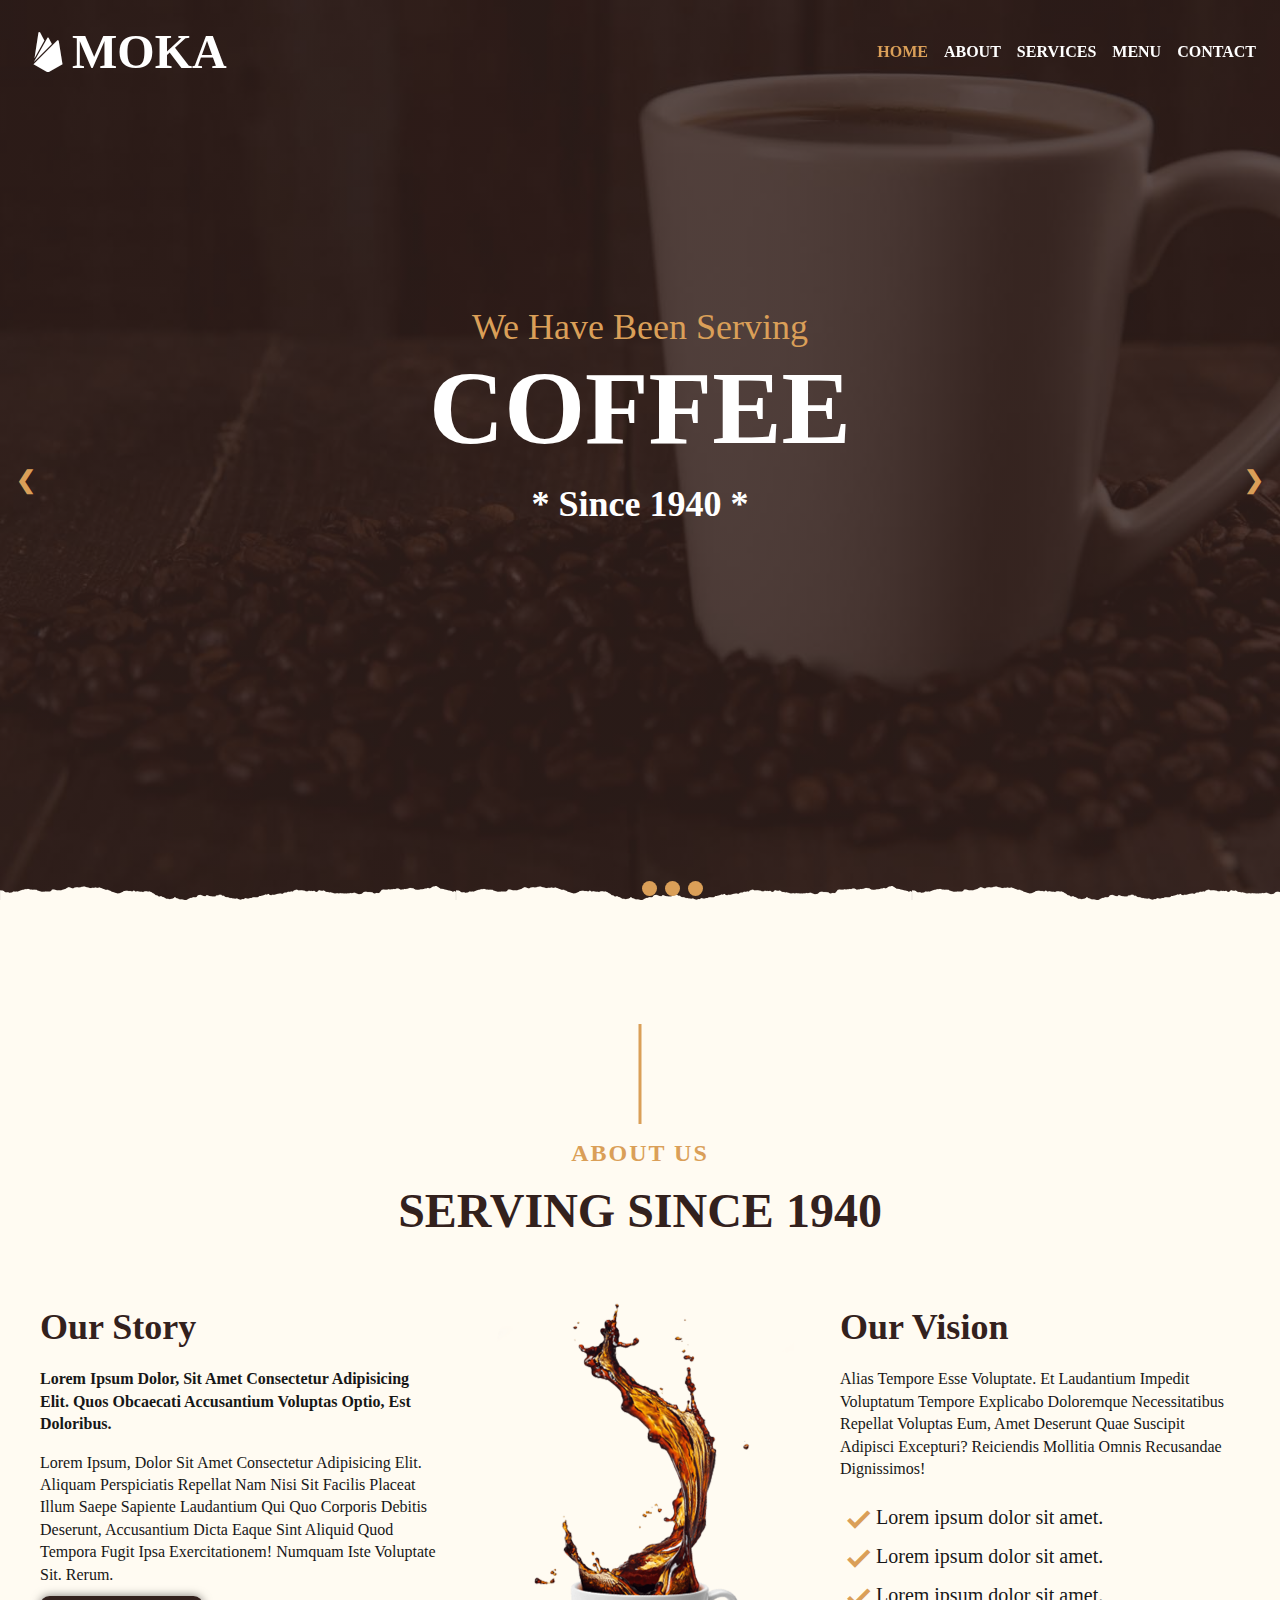
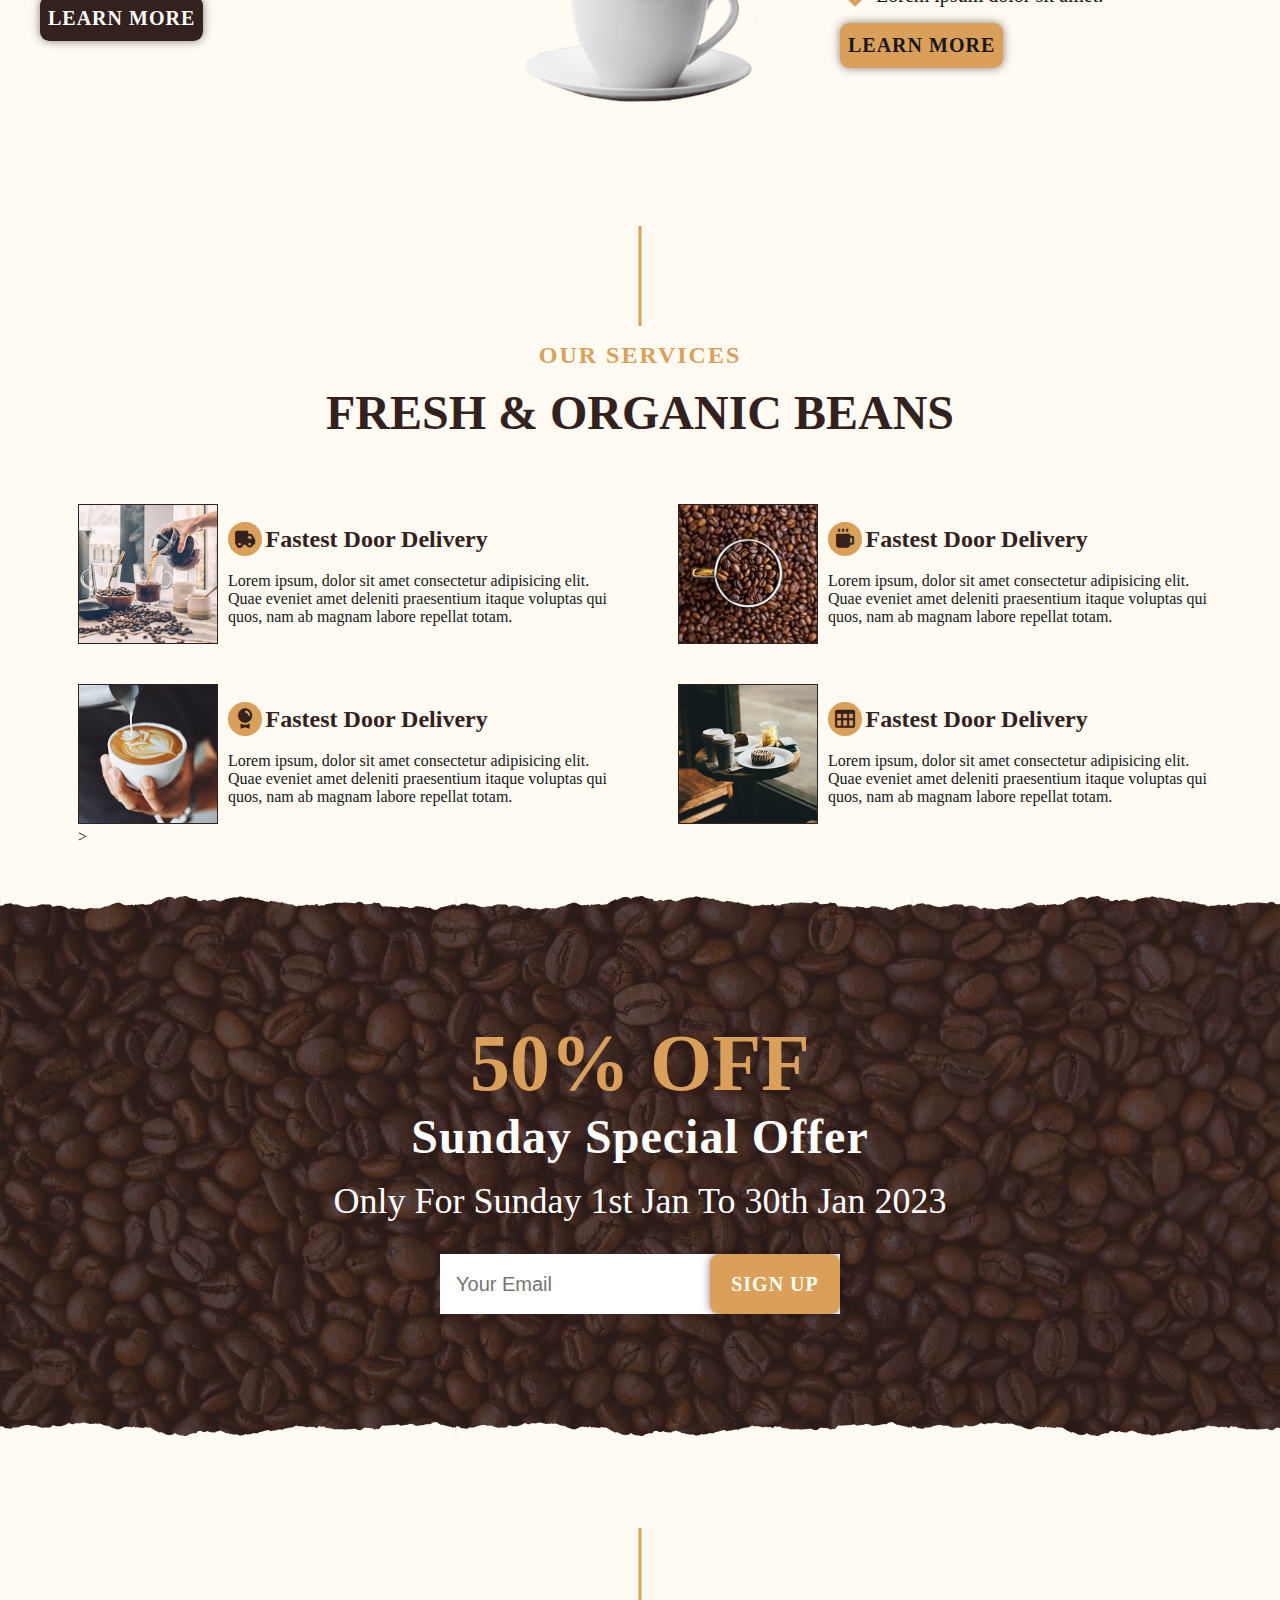
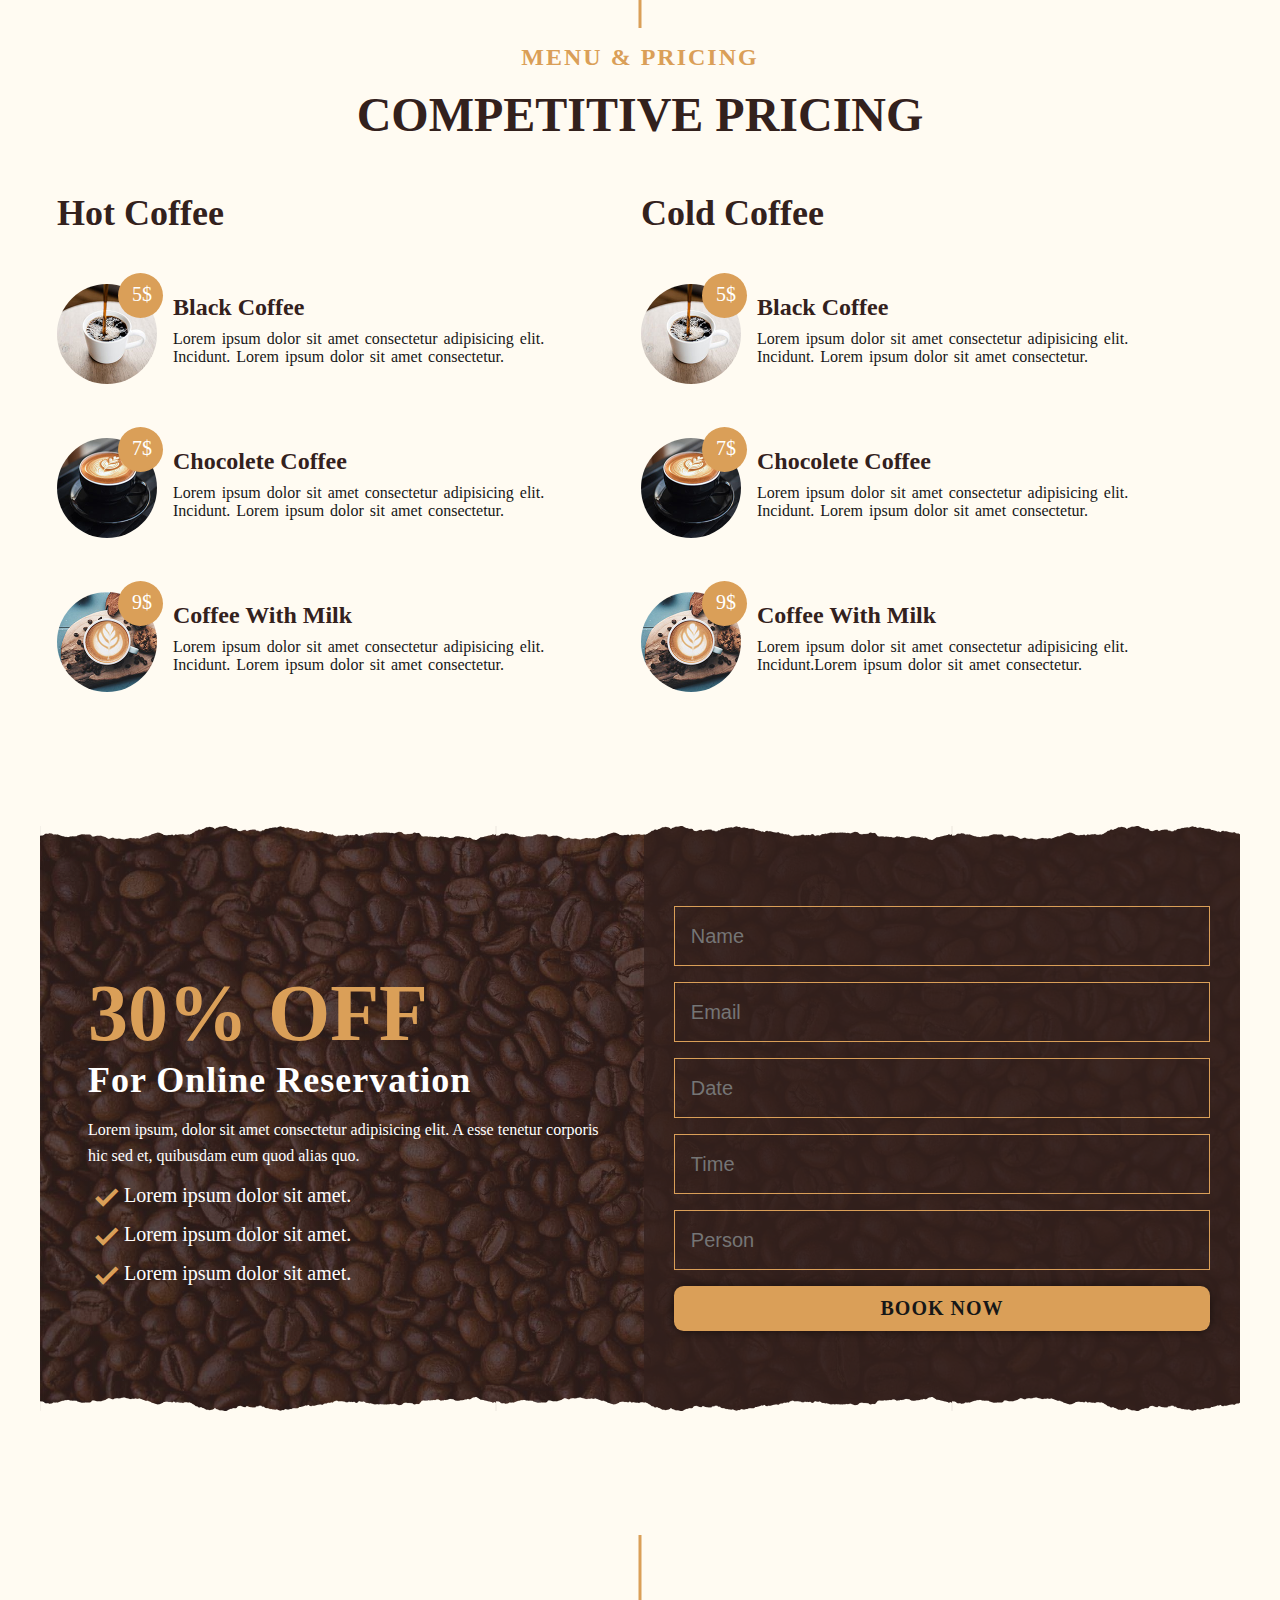
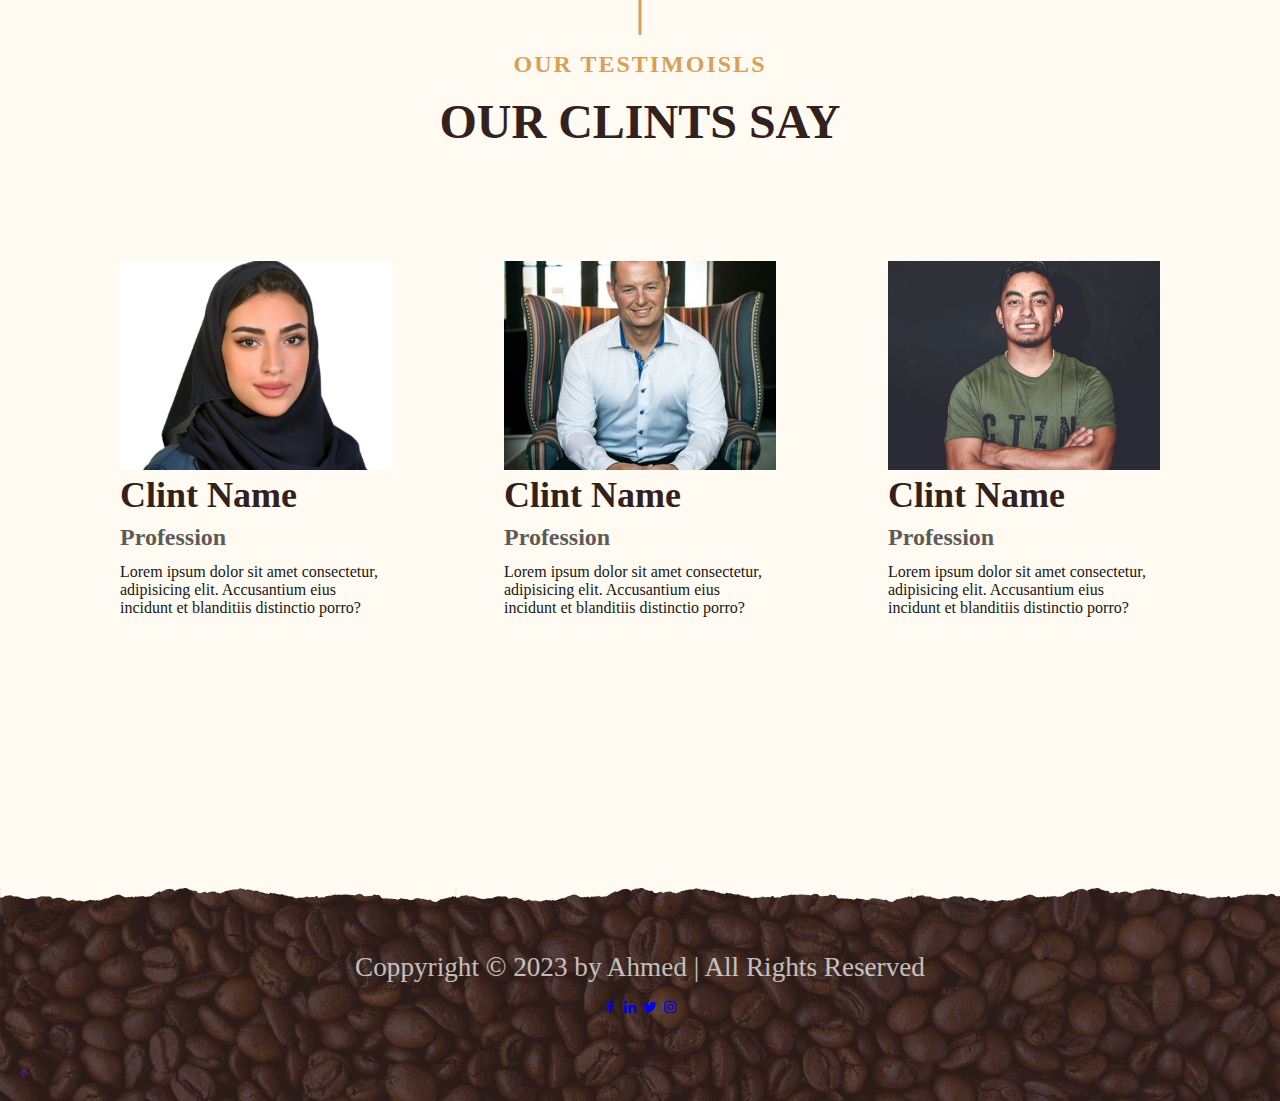
<file: html/index.html>
<!DOCTYPE html>
<html lang="en">
<head>
    <meta charset="UTF-8">
    <meta name="viewport" content="width=device-width, initial-scale=1.0">
    <title>Home</title>
    <!-- font awesome cdn link -->
    <link rel="stylesheet" href="https://cdnjs.cloudflare.com/ajax/libs/font-awesome/6.4.2/css/all.min.css">
    <!-- css file -->
    <link rel="stylesheet" href="../css/style.css">
    <!-- link boxions file -->
    <link href='https://unpkg.com/boxicons@2.1.4/css/boxicons.min.css' rel='stylesheet'>
    <!-- Link Swiper's CSS -->
  <link rel="stylesheet" href="https://cdn.jsdelivr.net/npm/swiper@10/swiper-bundle.min.css" />

</head>
<body>
    <!-- Header Section Start -->
    <header class="header" id="header">
        <div class="header-container">
            <a href="#"class="logo"><i class='bx bxl-firebase'></i>MOKA</a>
            <nav class="nav">
                <ul class="nav-menu">
                    <li><a href="#home"class="nav-link active">Home</a></li>
                    <li><a href="about.html" class="nav-link" >About</a></li>
                    <li><a href="service.html"  class="nav-link" >services</a></li>
                    <li> <a href="menu.html" class="nav-link" >Menu</a></li>
                    <li><a href="contact.html" class="nav-link" target="_blank">Contact</a> </li>
                </ul>
            </nav>
            <div class="nav-toggle">
                <i class="bx bx-menu"></i>
            </div>
        </div>
    </header>
    <!-- Header Section End -->
    <!-- Home Section Start -->
    <section class="home" id="home">
        <div class="home-slide">
            <div class="slideshow-container">
                <div class="slide fade" style="background-image: linear-gradient(rgba(51,33,29 , 0.8), rgba(51,33,29 , 0.8)), url(../images/carousel-2.jpg);">
                    <div class="content">
                        <p>we have been Serving</p>
                        <h1>coffee</h1>
                        <span>* since 1940 *</span>
                    </div>
                </div>
                <div class="slide fade" style="background-image: linear-gradient(rgba(51,33,29,0.8),rgba(51,33,29,0.8)),url(../images/carousel-1.jpg);">
                    <div class="content">
                        <p>we have been Serving</p>
                        <h1>coffee</h1>
                        <span>* since 1940 *</span>
                    </div>
                </div>
                <div class="slide fade" style="background-image: linear-gradient(rgba(51,33,29,0.8),rgba(51,33,29,0.8)),url(../images/carousel-2.jpg);">
                    <div class="content">
                        <p>we have been Serving</p>
                        <h1>coffee</h1>
                        <span>* since 1940 *</span>
                    </div>
                </div>
                <a class="prev" onclick="plusSlides(-1)">&#10094;</a>
               <a class="next" onclick="plusSlides(1)">&#10095;</a>
               <div class="dots">
                <span class="dot" onclick="currentSlide(1)"></span> 
                <span class="dot" onclick="currentSlide(2)"></span> 
                <span class="dot" onclick="currentSlide(3)"></span> 
              </div>
            </div>

            
        
        </div>
    </section>
    <!-- Home Section End -->
    <!-- About Section Start -->
    <section class="about" id="about">
        <div class="container">
            <p class="section-header">about us</p>
            <h1 class="section-title">serving since 1940</h1>
            <div class="about-row">
                <div class="about-box">
                    <h1>our story</h1>
                    <h3>Lorem ipsum dolor, sit amet consectetur adipisicing 
                        elit. Quos obcaecati accusantium voluptas optio,
                         est doloribus.</h3>
                    <p>Lorem ipsum, dolor sit amet consectetur adipisicing elit.
                         Aliquam perspiciatis repellat nam nisi sit facilis placeat
                          illum saepe sapiente laudantium qui quo corporis debitis 
                          deserunt, accusantium dicta eaque sint aliquid quod tempora 
                          fugit ipsa exercitationem! Numquam iste voluptate sit. Rerum.</p>
                    <a href=""class="btn">learn more</a>
                </div>
                <div class="about-box">
                    <div class="about-image">
                        <img src="../images/about.png" alt="">  
                    </div>
                </div>
                <div class="about-box">
                    <h1>our vision</h1>
                    <p>alias tempore esse voluptate. Et laudantium impedit voluptatum tempore explicabo doloremque necessitatibus repellat voluptas eum, amet deserunt quae suscipit adipisci excepturi? Reiciendis mollitia omnis recusandae dignissimos!</p>
                    <ul class="features"> 
                        <li><i class='bx bx-check'></i>Lorem ipsum dolor sit amet.</li>
                        <li><i class='bx bx-check'></i>Lorem ipsum dolor sit amet.</li>
                        <li><i class='bx bx-check'></i>Lorem ipsum dolor sit amet.</li>
                    </ul>
                    <a href="" class="btn btn-alt">learn more</a>
                </div>
            </div>
        </div>
    </section>
    <!-- About Section End -->
    <!-- Services Section Start -->
    <section class="service" id="service">
        <div class="container">
            <p class="section-header">our services</p>
            <h1 class="section-title">fresh & organic beans</h1>
            <div class="service-row">
                <div class="service-box">
                    <div class="service-image">
                        <a href="../images/service-1.jpg" target="_blank">
                            <img src="../images/service-1.jpg" alt="">
                       </a>
                    </div>
                    <div class="service-text">
                        <h2><i class="bx bxs-truck"></i>Fastest Door Delivery</h2>
                        <p>Lorem ipsum, dolor sit amet consectetur adipisicing elit. 
                            Quae eveniet amet deleniti praesentium itaque voluptas qui 
                            quos, nam ab magnam labore repellat totam.</p>
                    </div>
                </div>
                <div class="service-box">
                    <div class="service-image">
                        <a href="../images/service-2.jpg" target="_blank">
                            <img src="../images/service-2.jpg" alt="">
                       </a>
                    </div>
                    <div class="service-text">
                        <h2><i class="bx bxs-coffee"></i>Fastest Door Delivery</h2>
                        <p>Lorem ipsum, dolor sit amet consectetur adipisicing elit. 
                            Quae eveniet amet deleniti praesentium itaque voluptas qui 
                            quos, nam ab magnam labore repellat totam.</p>
                    </div>
                </div>
                <div class="service-box">
                    <div class="service-image">
                        <a href="../images/service-3.jpg" target="_blank">
                            <img src="../images/service-3.jpg" alt="">
                       </a>>
                    </div>
                    <div class="service-text">
                        <h2><i class="bx bxs-award"></i>Fastest Door Delivery</h2>
                        <p>Lorem ipsum, dolor sit amet consectetur adipisicing elit. 
                            Quae eveniet amet deleniti praesentium itaque voluptas qui 
                            quos, nam ab magnam labore repellat totam.</p>
                    </div>
                </div>
                <div class="service-box">
                    <div class="service-image">
                        <a href="../images/service-4.jpg" target="_blank">
                            <img src="../images/service-4.jpg" alt="">
                       </a>
                    </div>
                    <div class="service-text">
                        <h2><i class="bx bx-table"></i>Fastest Door Delivery</h2>
                        <p>Lorem ipsum, dolor sit amet consectetur adipisicing elit. 
                            Quae eveniet amet deleniti praesentium itaque voluptas qui 
                            quos, nam ab magnam labore repellat totam.</p>
                    </div>
                </div>
            </div>
        </div>
    </section>
    <!-- Services Section End -->
    
    <!-- Offer Section Start -->
    <section class="offer" id="offer">
        <h1>50% off</h1>
        <h2>sunday special offer</h2>
        <h3>only for sunday 1st jan to 30th jan 2023</h3>
        <form action="">
            <input type="text" placeholder="Your email">
            <button class="btn btn-alt">sign up</button>
        </form>
    </section>
    <!-- Offer Section End --> 

    <!-- Menu Section Start -->
    <section class="menu" id="menu">
        <div class="container">
            <p class="section-header">menu & pricing</p>
            <h1 class="section-title">competitive pricing</h1>
            <div class="menu-table">
               <table>
                  <tr>
                    <th><h1>hot coffee</h1></th>
                     <th><h1>cold coffee</h1></th>
                </tr>
                <tr>
                    <td>
                        <div class="menu-box">
                            <div class="menu-img">
                                <img src="../images/menu-1.jpg" alt="">
                                <span >5$</span>
                            </div>
                           <div class="menu-text">
                               <h2>black coffee</h2>
                               <p>Lorem ipsum dolor sit amet consectetur adipisicing elit. 
                                 Incidunt. Lorem ipsum dolor sit amet consectetur.</p>
                           </div>
                           
                        </div>
                    </td>
                    <td>
                        <div class="menu-box">
                            <div class="menu-img">
                                <img src="../images/menu-1.jpg" alt="">
                                <span>5$</span>
                            </div>
                            <div class="menu-text">
                                <h2>black coffee</h2>
                                <p>Lorem ipsum dolor sit amet consectetur adipisicing elit. 
                                    Incidunt. Lorem ipsum dolor sit amet consectetur.</p>
                            </div>
                           
                        </div>
                    </td>
                </tr>
                <tr>
                    <td>
                        <div class="menu-box">
                            <div class="menu-img">
                                <img src="../images/menu-2.jpg" alt="">
                                <span>7$</span>
                            </div>
                            <div class="menu-text">
                                <h2>chocolete coffee</h2>
                                <p>Lorem ipsum dolor sit amet consectetur adipisicing elit. 
                                    Incidunt. Lorem ipsum dolor sit amet consectetur.</p>
                            </div>
                            
                        </div>
                        
                    </td>
                    <td>
                        <div class="menu-box">
                            <div class="menu-img">
                                <img src="../images/menu-2.jpg" alt="">
                                <span>7$</span>
                            </div>
                            <div class="menu-text">
                                <h2>chocolete coffee</h2>
                                <p>Lorem ipsum dolor sit amet consectetur adipisicing elit. 
                                    Incidunt. Lorem ipsum dolor sit amet consectetur.</p>
                            </div>
                            
                        </div>
                    </td>
                </tr>
                <tr>
                    <td>
                        <div class="menu-box">
                            <div class="menu-img">
                                <img src="../images/menu-3.jpg" alt="">
                                <span>9$</span>
                            </div>
                            <div class="menu-text">
                                <h2>coffee with milk</h2>
                                <p>Lorem ipsum dolor sit amet consectetur adipisicing elit. 
                                    Incidunt. Lorem ipsum dolor sit amet consectetur.</p>
                            </div>
                            
                        </div>
                    </td>
                    <td>
                        <div class="menu-box">
                            <div class="menu-img">
                                <img src="../images/menu-3.jpg" alt="">
                                <span>9$</span>
                            </div>
                            <div class="menu-text">
                                <h2>coffee with milk</h2>
                                <p>Lorem ipsum dolor sit amet consectetur adipisicing elit. 
                                    Incidunt.Lorem ipsum dolor sit amet consectetur.</p>
                            </div>
                            
                        </div>
                    </td>
                </tr>
               </table>
            </div>
        </div>
    </section>
    <!-- Menu Section End -->

    <!--Reservation Section Start-->
    <div class="reservation">
        <div class="left">
            <h1>30% off</h1>
            <h2>for online reservation</h2>
            <p>Lorem ipsum, dolor sit amet consectetur adipisicing elit.
                 A esse tenetur corporis hic sed et,
                 quibusdam eum quod alias quo.</p>
            <ul class="features"> 
               <li><i class='bx bx-check'></i>Lorem ipsum dolor sit amet.</li>
               <li><i class='bx bx-check'></i>Lorem ipsum dolor sit amet.</li>
               <li><i class='bx bx-check'></i>Lorem ipsum dolor sit amet.</li>
            </ul>
        </div>
        <div class="right">
            <form action="">
                <input type="text" placeholder="name">
                <input type="email" placeholder="email">
                <input type="text" placeholder="date">
                <input type="text" placeholder="time">
                <input type="number" placeholder="person">
                <button class="btn btn-alt">book now</button>
            </form>
        </div>
    </div>
    <!--Reservation Section End-->

    <!--Testimoisls Section Start-->
    <div class="testi">
        <div class="container">
            <p class="section-header">our testimoisls</p>
            <h1 class="section-title">our clints say</h1>
         </div>
         <div class="testi-slider">
            
                <div class="testi-box">
                  
                        <img src="../images/clinet-1.jpg" alt="">
                        <div class="user-info">
                            <h3>clint name</h3>
                            <h2>profession</h2>
                        </div>
                    
                    <p>Lorem ipsum dolor sit amet consectetur, adipisicing elit.
                         Accusantium eius incidunt et blanditiis distinctio porro?</p>
                </div>
                <div class="testi-box">
                    
                        <img src="../images/clinet-2.jpg" alt="">
                        <div class="user-info">
                              <h3>clint name</h3>
                            <h2>profession</h2>
                        </div>
                    
                    <p>Lorem ipsum dolor sit amet consectetur, adipisicing elit.
                         Accusantium eius incidunt et blanditiis distinctio porro?</p>
                </div>
                <div class="testi-box">
                    
                        <img src="../images/clinet-3.jpg" alt="">
                        <div class="user-info">
                            <h3>clint name</h3>
                            <h2>profession</h2>
                        </div>
                    
                    <p>Lorem ipsum dolor sit amet consectetur, adipisicing elit.
                         Accusantium eius incidunt et blanditiis distinctio porro?</p>
                </div>
                <!-- <div class="testi-box">
                    <div class="user">
                        <img src="../images/service-1.jpg" alt="">
                        <div class="user-info">
                            <h3>clint name</h3>
                            <h2>profession</h2>
                        </div>
                    </div>
                    <p>Lorem ipsum dolor sit amet consectetur, adipisicing elit.
                         Accusantium eius incidunt et blanditiis distinctio porro?</p>
                </div> -->
            
         </div>
    </div>
    <!--Testimoisls Section End-->

    <!-- Footer Section Start -->
    <section class="footer">
        <div class="container">
            <div class="footer-text">
                <p>Coppyright &copy; 2023 by Ahmed | All Rights Reserved</p>
            </div>

            <div class="social-icons">
                <a href="#"><i class='bx bxl-facebook'></i></a>
                <a href="#"><i class='bx bxl-linkedin'></i></a>
                <a href="#"><i class='bx bxl-twitter'></i></a>
                <a href="#"><i class='bx bxl-instagram'></i></a>
               </div>
        </div>
        <div class="footer-iconTop">
            <a href=""><i class='bx bx-up-arrow-alt' ></i></a>
        </div>
    </section>
    <!-- Footer Section End -->
     <!-- JS Main file -->
     <script src="../js/script.js"></script>
</body>
</html>
</file>
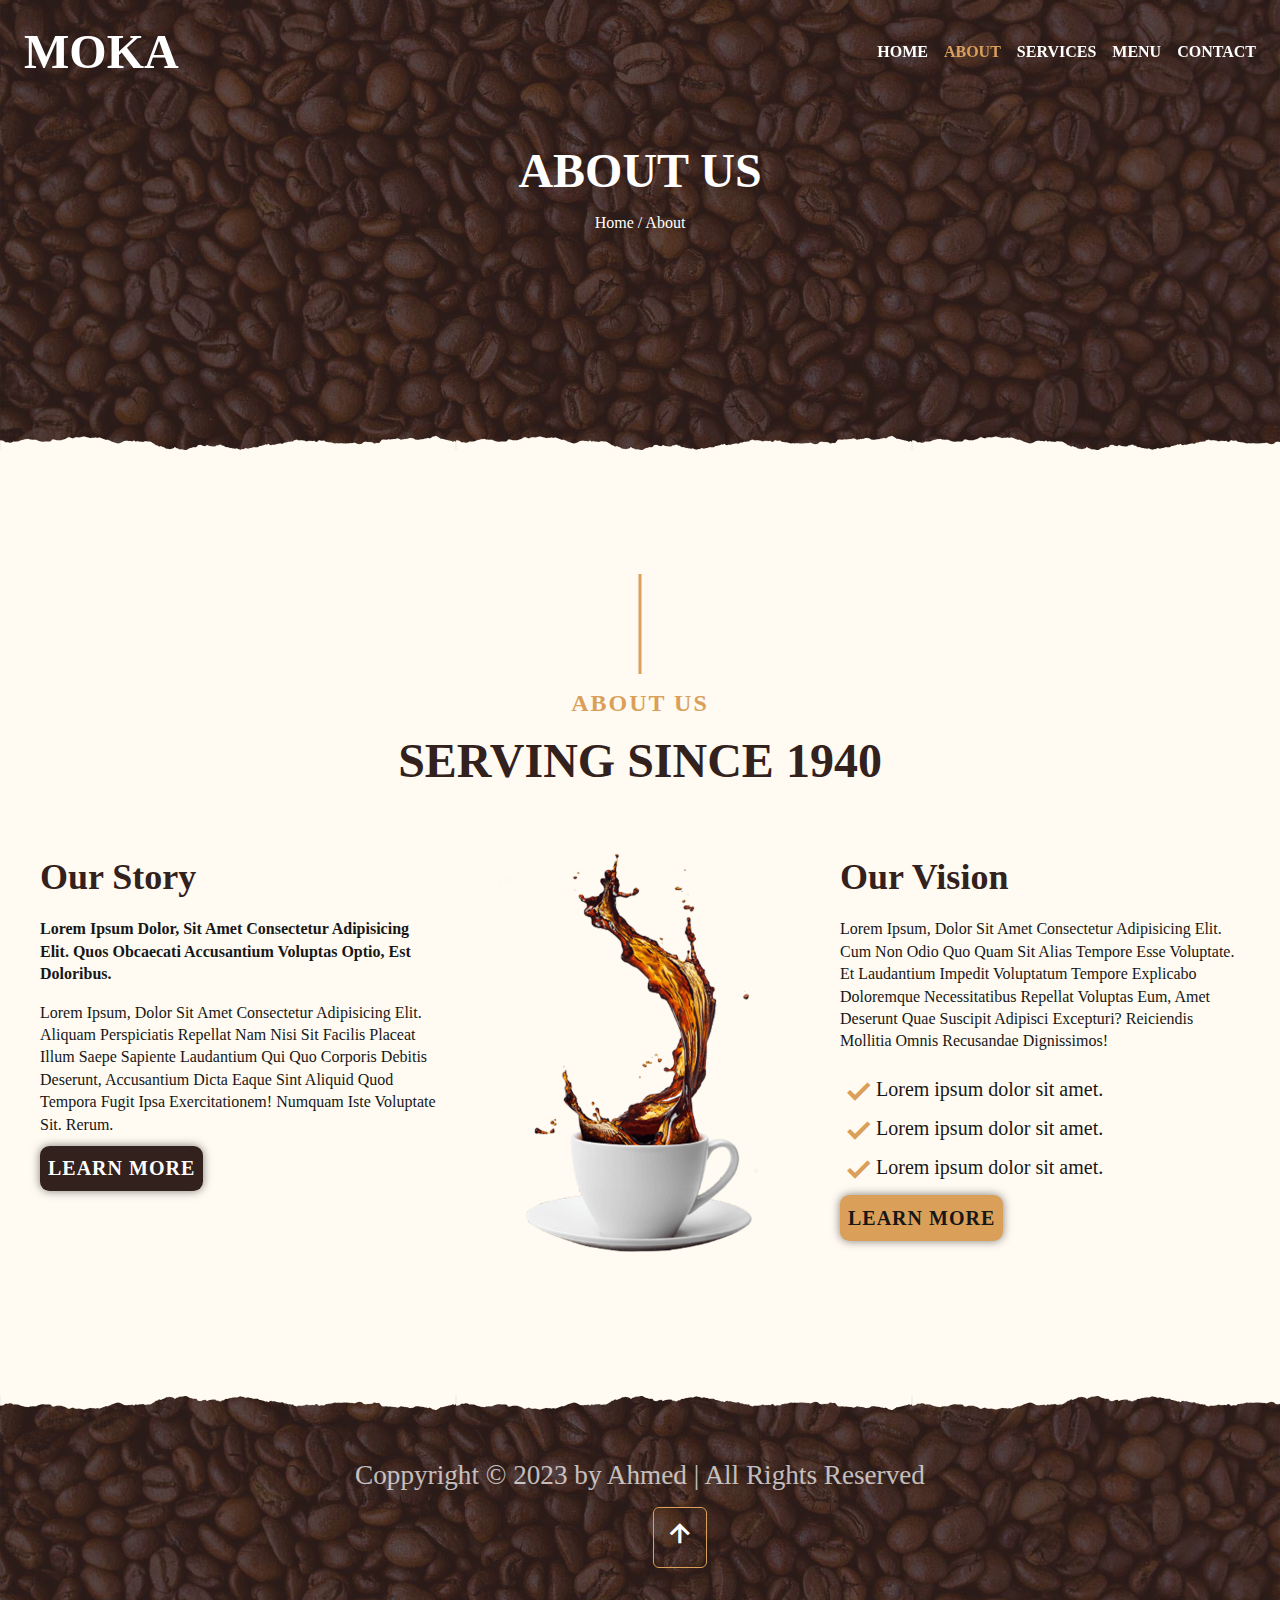
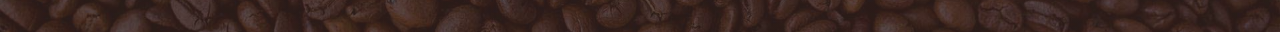
<file: html/abou.html>
<!DOCTYPE html>
<html lang="en">
<head>
    <meta charset="UTF-8">
    <meta name="viewport" content="width=device-width, initial-scale=1.0">
    <title>About</title>
   <!-- font awesome cdn link -->
    <link rel="stylesheet" href="https://cdnjs.cloudflare.com/ajax/libs/font-awesome/6.4.2/css/all.min.css">
    <!-- css file -->
    <link rel="stylesheet" href="../css/style.css">
    <!-- link boxions file -->
    <link href='https://unpkg.com/boxicons@2.1.4/css/boxicons.min.css' rel='stylesheet'>
</head>
<body>
    <!-- Header Section Start -->
    <header class="header" id="header">
        <div class="header-container">
            <a href="#"class="logo">MOKA</a>
            <nav class="nav">
                <ul class="nav-menu">
                    <li><a href="home.html"class="nav-link">Home</a></li>
                    <li><a href="#about" class="nav-link active" >About</a></li>
                    <li><a href="service.html"  class="nav-link" >services</a></li>
                    <li> <a href="menu.html" class="nav-link" >Menu</a></li>
                    <li><a href="contact.html" class="nav-link" target="_blank">Contact</a> </li>
                </ul>
            </nav>
            <div class="nav-toggle">
                <i class="bx bx-menu"></i>
            </div>
        </div>
    </header>
    <!-- Header Section End -->
    <!-- Home Section Start -->
    <section class="home" id="home">
        <div class="home-slide ">
            <div>
                <div class="slide oth-pages" style="background-image: linear-gradient(rgba(51,33,29 , 0.8), rgba(51,33,29 , 0.8)), url(../images/bg.jpg);">
                    <div class="content">
                        <h1 class="title">About Us</h1>
                        <span class="path">Home / About</span>
                    </div>
            </div>
    
        </div>
    </section>
    <!-- Home Section End -->
     <!-- About Section Start -->
     <section class="about" id="about">
        <div class="container">
            <p class="section-header">about us</p>
            <h1 class="section-title">serving since 1940</h1>
            <div class="about-row">
                <div class="about-box">
                    <h1>our story</h1>
                    <h3>Lorem ipsum dolor, sit amet consectetur adipisicing 
                        elit. Quos obcaecati accusantium voluptas optio,
                         est doloribus.</h3>
                    <p>Lorem ipsum, dolor sit amet consectetur adipisicing elit.
                         Aliquam perspiciatis repellat nam nisi sit facilis placeat
                          illum saepe sapiente laudantium qui quo corporis debitis 
                          deserunt, accusantium dicta eaque sint aliquid quod tempora 
                          fugit ipsa exercitationem! Numquam iste voluptate sit. Rerum.</p>
                    <a href=""class="btn">learn more</a>
                </div>
                <div class="about-box">
                    <div class="about-image">
                        <img src="../images/about.png" alt="">  
                    </div>
                </div>
                <div class="about-box">
                    <h1>our vision</h1>
                    <p>Lorem ipsum, dolor sit amet consectetur adipisicing elit. Cum non odio quo quam sit alias tempore esse voluptate. Et laudantium impedit voluptatum tempore explicabo doloremque necessitatibus repellat voluptas eum, amet deserunt quae suscipit adipisci excepturi? Reiciendis mollitia omnis recusandae dignissimos!</p>
                    <ul class="features"> 
                        <li><i class='bx bx-check'></i>Lorem ipsum dolor sit amet.</li>
                        <li><i class='bx bx-check'></i>Lorem ipsum dolor sit amet.</li>
                        <li><i class='bx bx-check'></i>Lorem ipsum dolor sit amet.</li>
                    </ul>
                    <a href="" class="btn btn-alt">learn more</a>
                </div>
            </div>
        </div>
    </section>
    <!-- About Section End -->
     
    <!-- Footer Section Start -->
    <section class="footer">
        <div class="container">
            <div class="footer-text">
                <p>Coppyright &copy; 2023 by Ahmed | All Rights Reserved</p>
            </div>
    
            <div class="footer-iconTop">
                <a href=""><i class='bx bx-up-arrow-alt' ></i></a>
            </div>
        </div>
    </section>
    <!-- Footer Section End -->
    <!-- JS Main file -->
    <script src="../js/script.js"></script
</body>
</html>
</file>
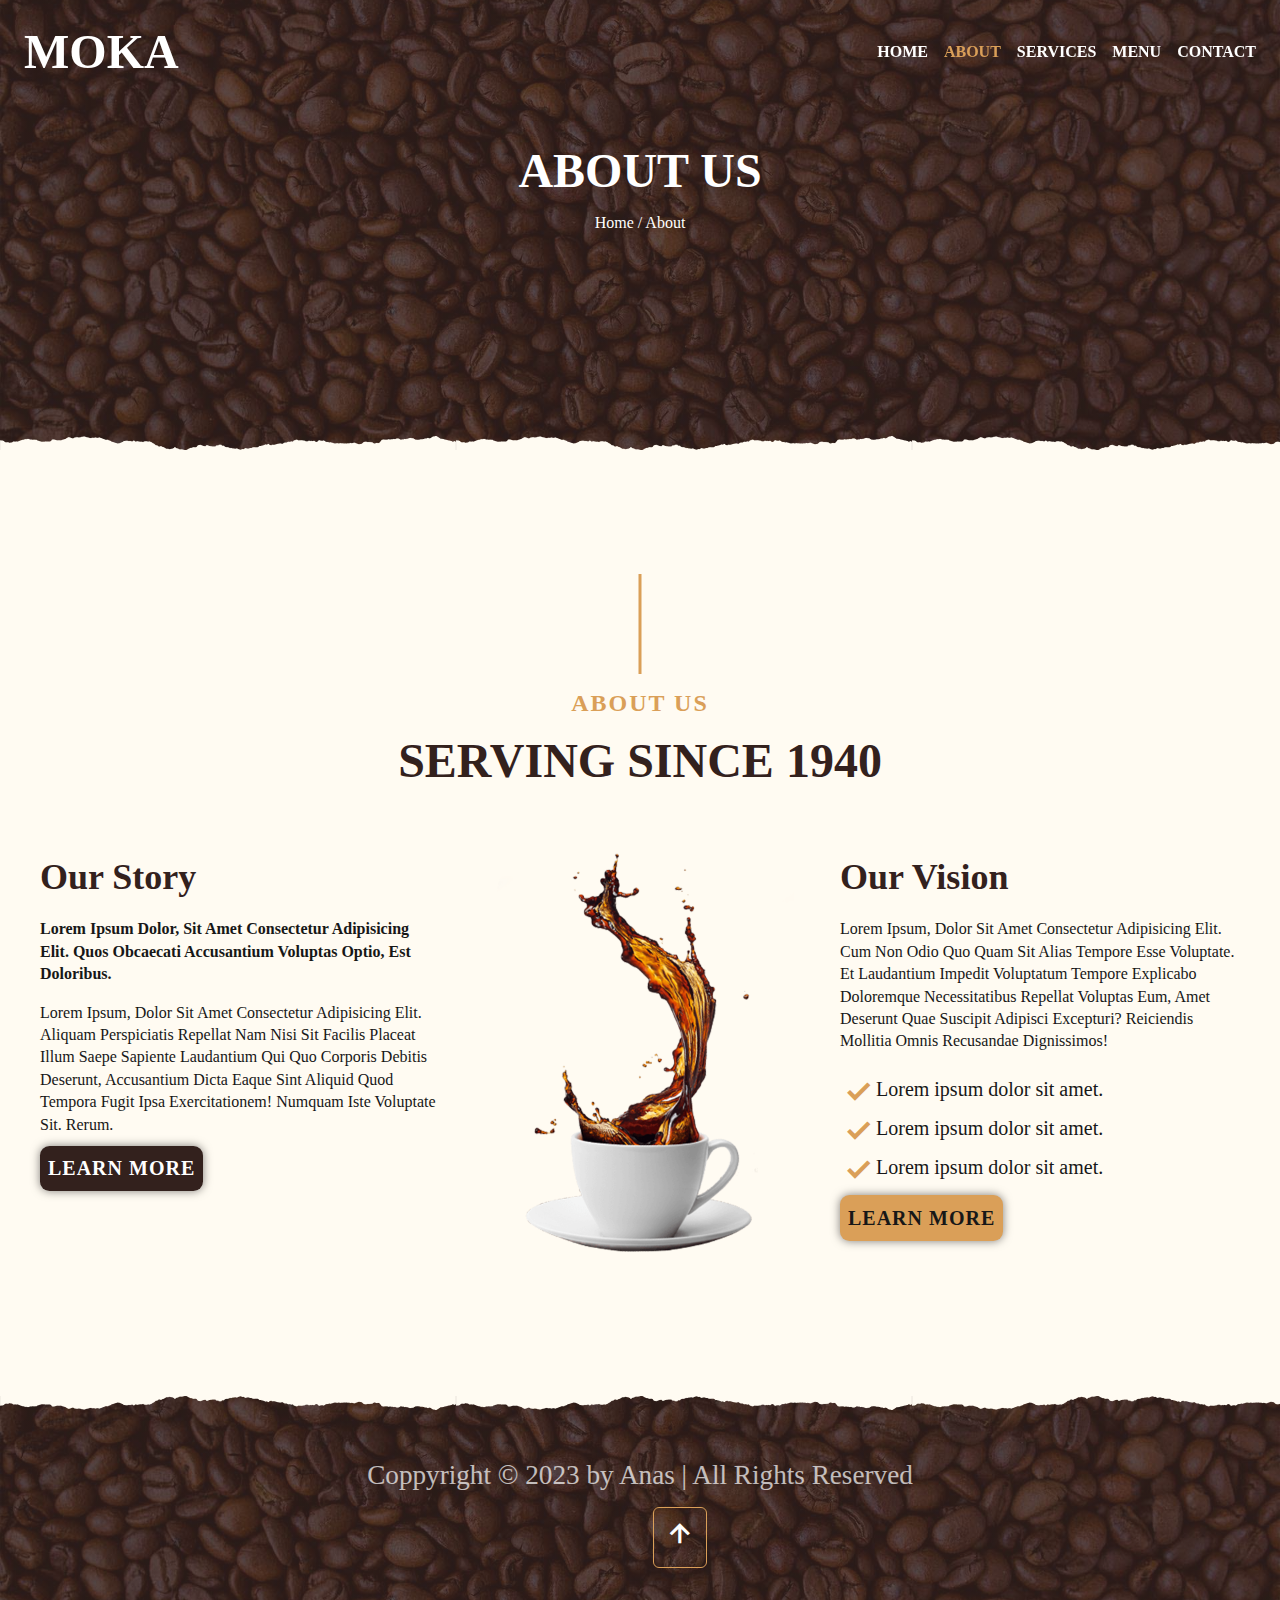
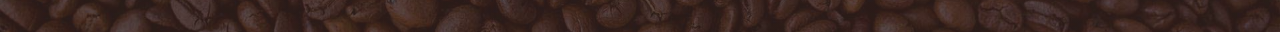
<file: html/about.html>
<!DOCTYPE html>
<html lang="en">
<head>
    <meta charset="UTF-8">
    <meta name="viewport" content="width=device-width, initial-scale=1.0">
    <title>About</title>
   <!-- font awesome cdn link -->
    <link rel="stylesheet" href="https://cdnjs.cloudflare.com/ajax/libs/font-awesome/6.4.2/css/all.min.css">
    <!-- css file -->
    <link rel="stylesheet" href="../css/style.css">
    <!-- link boxions file -->
    <link href='https://unpkg.com/boxicons@2.1.4/css/boxicons.min.css' rel='stylesheet'>
   
</head>
<body>
    <!-- Header Section Start -->
    <header class="header" id="header">
        <div class="header-container">
            <a href="#"class="logo">MOKA</a>
            <nav class="nav">
                <ul class="nav-menu">
                    <li><a href="home.html"class="nav-link">Home</a></li>
                    <li><a href="#about" class="nav-link active" >About</a></li>
                    <li><a href="service.html"  class="nav-link" >services</a></li>
                    <li> <a href="menu.html" class="nav-link" >Menu</a></li>
                    <li><a href="contact.html" class="nav-link" target="_blank">Contact</a> </li>
                </ul>
            </nav>
            <div class="nav-toggle">
                <i class="bx bx-menu"></i>
            </div>
        </div>
    </header>
    <!-- Header Section End -->
    <!-- Home Section Start -->
    <section class="home" id="home">
        <div class="home-slide ">
            <div>
                <div class="slide oth-pages" style="background-image: linear-gradient(rgba(51,33,29 , 0.8), rgba(51,33,29 , 0.8)), url(../images/bg.jpg);">
                    <div class="content">
                        <h1 class="title">About Us</h1>
                        <span class="path">Home / About</span>
                    </div>
            </div>
    
        </div>
    </section>
    <!-- Home Section End -->
     <!-- About Section Start -->
     <section class="about" id="about">
        <div class="container">
            <p class="section-header">about us</p>
            <h1 class="section-title">serving since 1940</h1>
            <div class="about-row">
                <div class="about-box">
                    <h1>our story</h1>
                    <h3>Lorem ipsum dolor, sit amet consectetur adipisicing 
                        elit. Quos obcaecati accusantium voluptas optio,
                         est doloribus.</h3>
                    <p>Lorem ipsum, dolor sit amet consectetur adipisicing elit.
                         Aliquam perspiciatis repellat nam nisi sit facilis placeat
                          illum saepe sapiente laudantium qui quo corporis debitis 
                          deserunt, accusantium dicta eaque sint aliquid quod tempora 
                          fugit ipsa exercitationem! Numquam iste voluptate sit. Rerum.</p>
                    <a href=""class="btn">learn more</a>
                </div>
                <div class="about-box">
                    <div class="about-image">
                        <img src="../images/about.png" alt="">  
                    </div>
                </div>
                <div class="about-box">
                    <h1>our vision</h1>
                    <p>Lorem ipsum, dolor sit amet consectetur adipisicing elit. Cum non odio quo quam sit alias tempore esse voluptate. Et laudantium impedit voluptatum tempore explicabo doloremque necessitatibus repellat voluptas eum, amet deserunt quae suscipit adipisci excepturi? Reiciendis mollitia omnis recusandae dignissimos!</p>
                    <ul class="features"> 
                        <li><i class='bx bx-check'></i>Lorem ipsum dolor sit amet.</li>
                        <li><i class='bx bx-check'></i>Lorem ipsum dolor sit amet.</li>
                        <li><i class='bx bx-check'></i>Lorem ipsum dolor sit amet.</li>
                    </ul>
                    <a href="" class="btn btn-alt">learn more</a>
                </div>
            </div>
        </div>
    </section>
    <!-- About Section End -->
     
    <!-- Footer Section Start -->
    <section class="footer">
        <div class="container">
            <div class="footer-text">
                <p>Coppyright &copy; 2023 by Anas | All Rights Reserved</p>
            </div>
    
            <div class="footer-iconTop">
                <a href=""><i class='bx bx-up-arrow-alt' ></i></a>
            </div>
        </div>
    </section>
    <!-- Footer Section End -->
    <!-- JS Main file -->
    <script src="../js/script.js"></script>
</body>
</html>
</file>
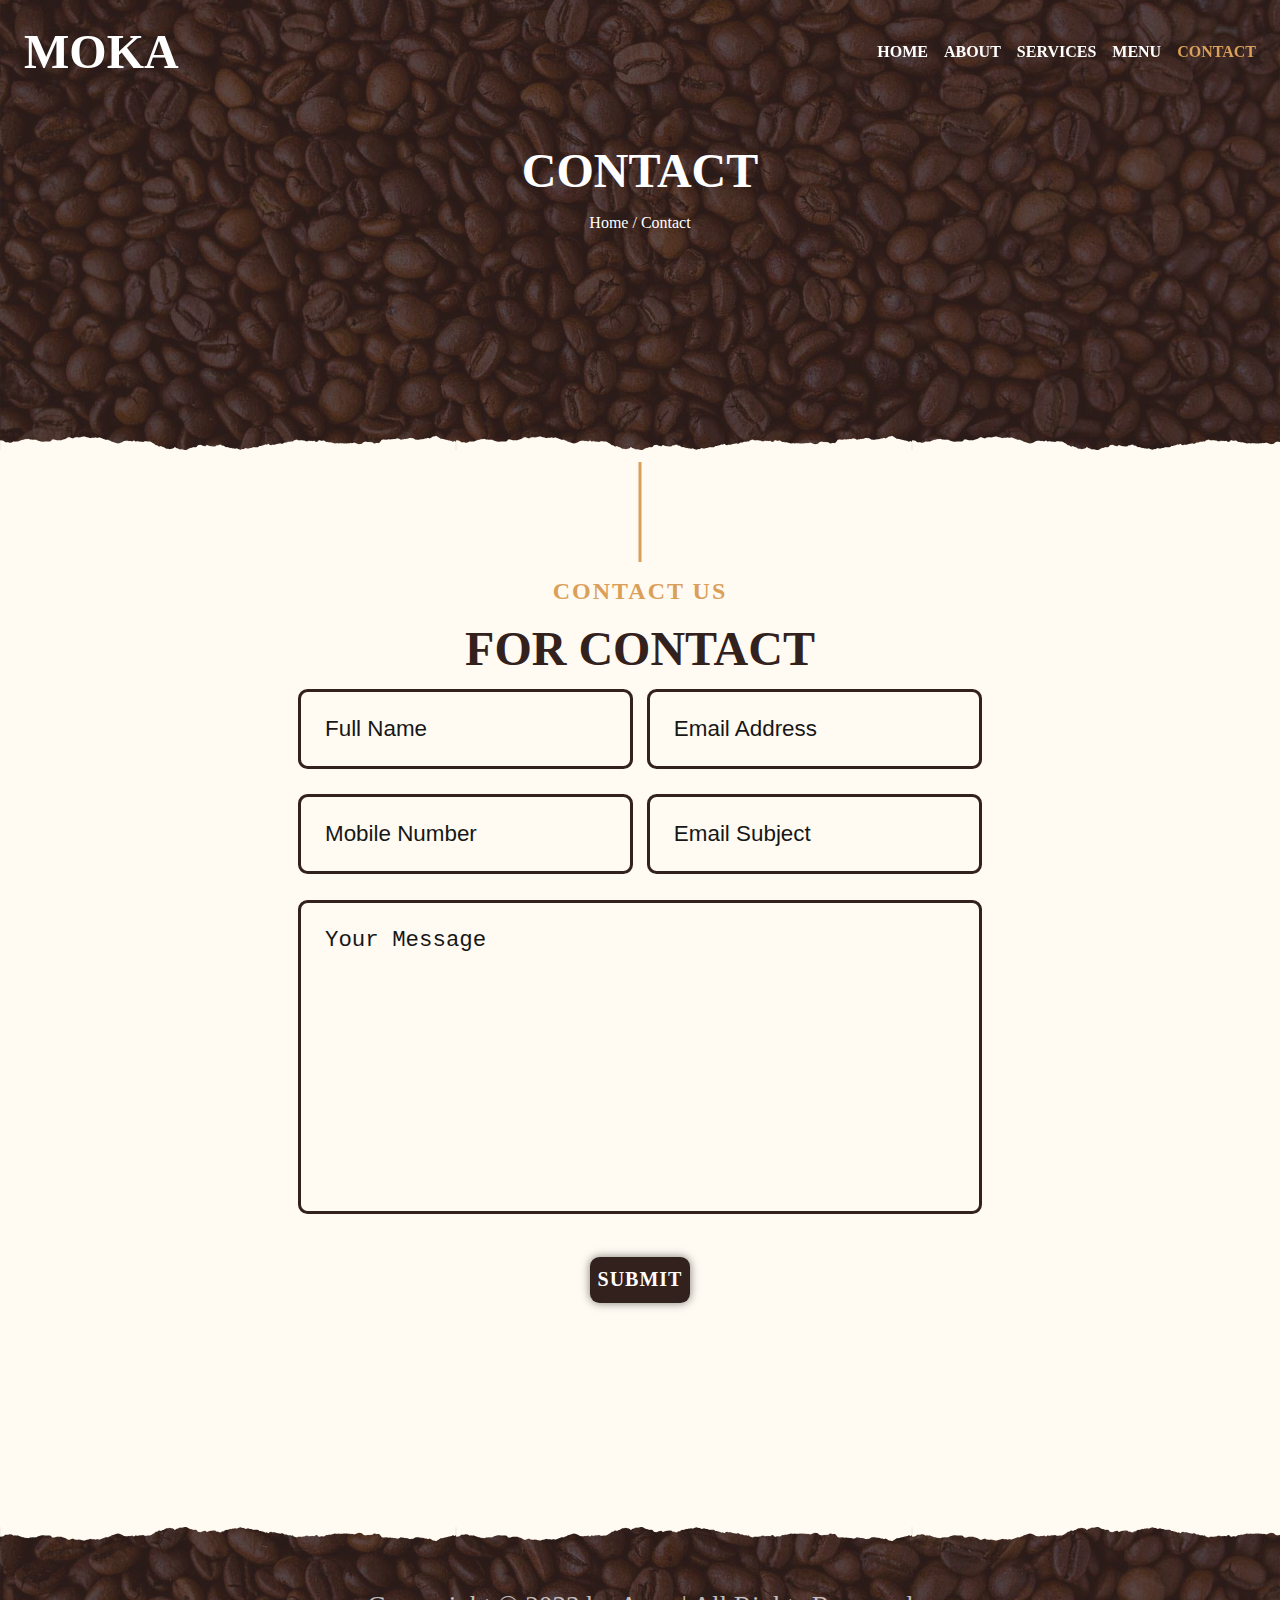
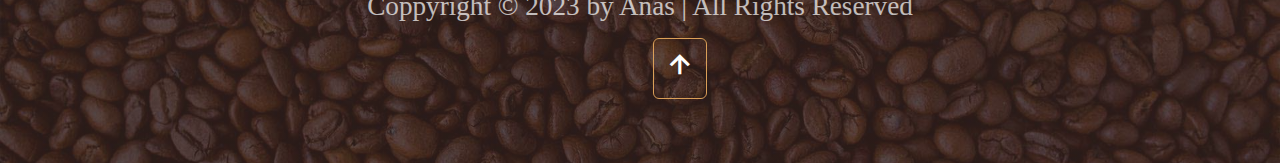
<file: html/contact.html>
<!DOCTYPE html>
<html lang="en">
<head>
    <meta charset="UTF-8">
    <meta name="viewport" content="width=device-width, initial-scale=1.0">
    <title>Contact</title>
  <!-- font awesome cdn link -->
  <link rel="stylesheet" href="https://cdnjs.cloudflare.com/ajax/libs/font-awesome/6.4.2/css/all.min.css">
  <!-- css file -->
  <link rel="stylesheet" href="../css/style.css">
  <!-- link boxions file -->
  <link href='https://unpkg.com/boxicons@2.1.4/css/boxicons.min.css' rel='stylesheet'>


</head>
<body>
  <!-- Header Section Start -->
  <header class="header" id="header">
      <div class="header-container">
          <a href="#"class="logo">MOKA</a>
          <nav class="nav">
              <ul class="nav-menu">
                <li><a href="home.html"class="nav-link">Home</a></li>
                <li><a href="about.html" class="nav-link" >About</a></li>
                <li><a href="service.html"  class="nav-link" >services</a></li>
                <li> <a href="menu.html" class="nav-link" >Menu</a></li>
                <li><a href="#contact" class="nav-link active" target="_blank">Contact</a> </li>
              </ul>
          </nav>
          <div class="nav-toggle">
              <i class="bx bx-menu"></i>
          </div>
      </div>
  </header>
  <!-- Header Section End -->
  <!-- Home Section Start -->
  <section class="home" id="home">
      <div class="home-slide">
          <div>
              <div class="slide oth-pages" style="background-image: linear-gradient(rgba(51,33,29 , 0.8), rgba(51,33,29 , 0.8)), url(../images/bg.jpg);">
                  <div class="content">
                      <h1 class="title">contact</h1>
                      <span class="path">Home / contact</span>
                  </div>
          </div>
  
      </div>
  </section>
  <!-- Home Section End -->
   
  <!-- contact section design -->
  <section class="contact"id="contact">
    <div class="container">
        <p class="section-header">Contact <span>Us</span></p>
        <h1 class="section-title">for contact</h1>
    <form action="#">
        <div class="input-box">
            <div class="input-field">
                <input type="text" placeholder="full name" required>
                <span class="focus"></span>
            </div>
            <div class="input-field">
                <input type="text" placeholder="Email Address" required>
                <span class="focus"></span>
            </div>
        </div>

    
            <div class="input-box">
                <div class="input-field">
                    <input type="number" placeholder="Mobile Number" required>
                    <span class="focus"></span>
                </div>
                <div class="input-field">
                    <input type="text" placeholder="Email Subject" required>
                    <span class="focus"></span>
                </div>
            </div>

            <div class="textarea-field">
                <textarea name="" id="" cols="30" rows="10" placeholder="Your Message" required></textarea>
                <span class="focus"></span>
            </div>

            <div class="btn-box btns">
                <button type="button" class="btn login">Submit</button>
            </div>
    </form>
    </div>
  </section>


  <!-- Footer Section Start -->
  <section class="footer">
    <div class="container">
        <div class="footer-text">
            <p>Coppyright &copy; 2023 by Anas | All Rights Reserved</p>
        </div>

        <div class="footer-iconTop">
            <a href=""><i class='bx bx-up-arrow-alt' ></i></a>
        </div>
    </div>
</section>
<!-- Footer Section End -->
  <!-- JS Main file -->
  <script src="../js/script.js"></script>
</html>
</file>
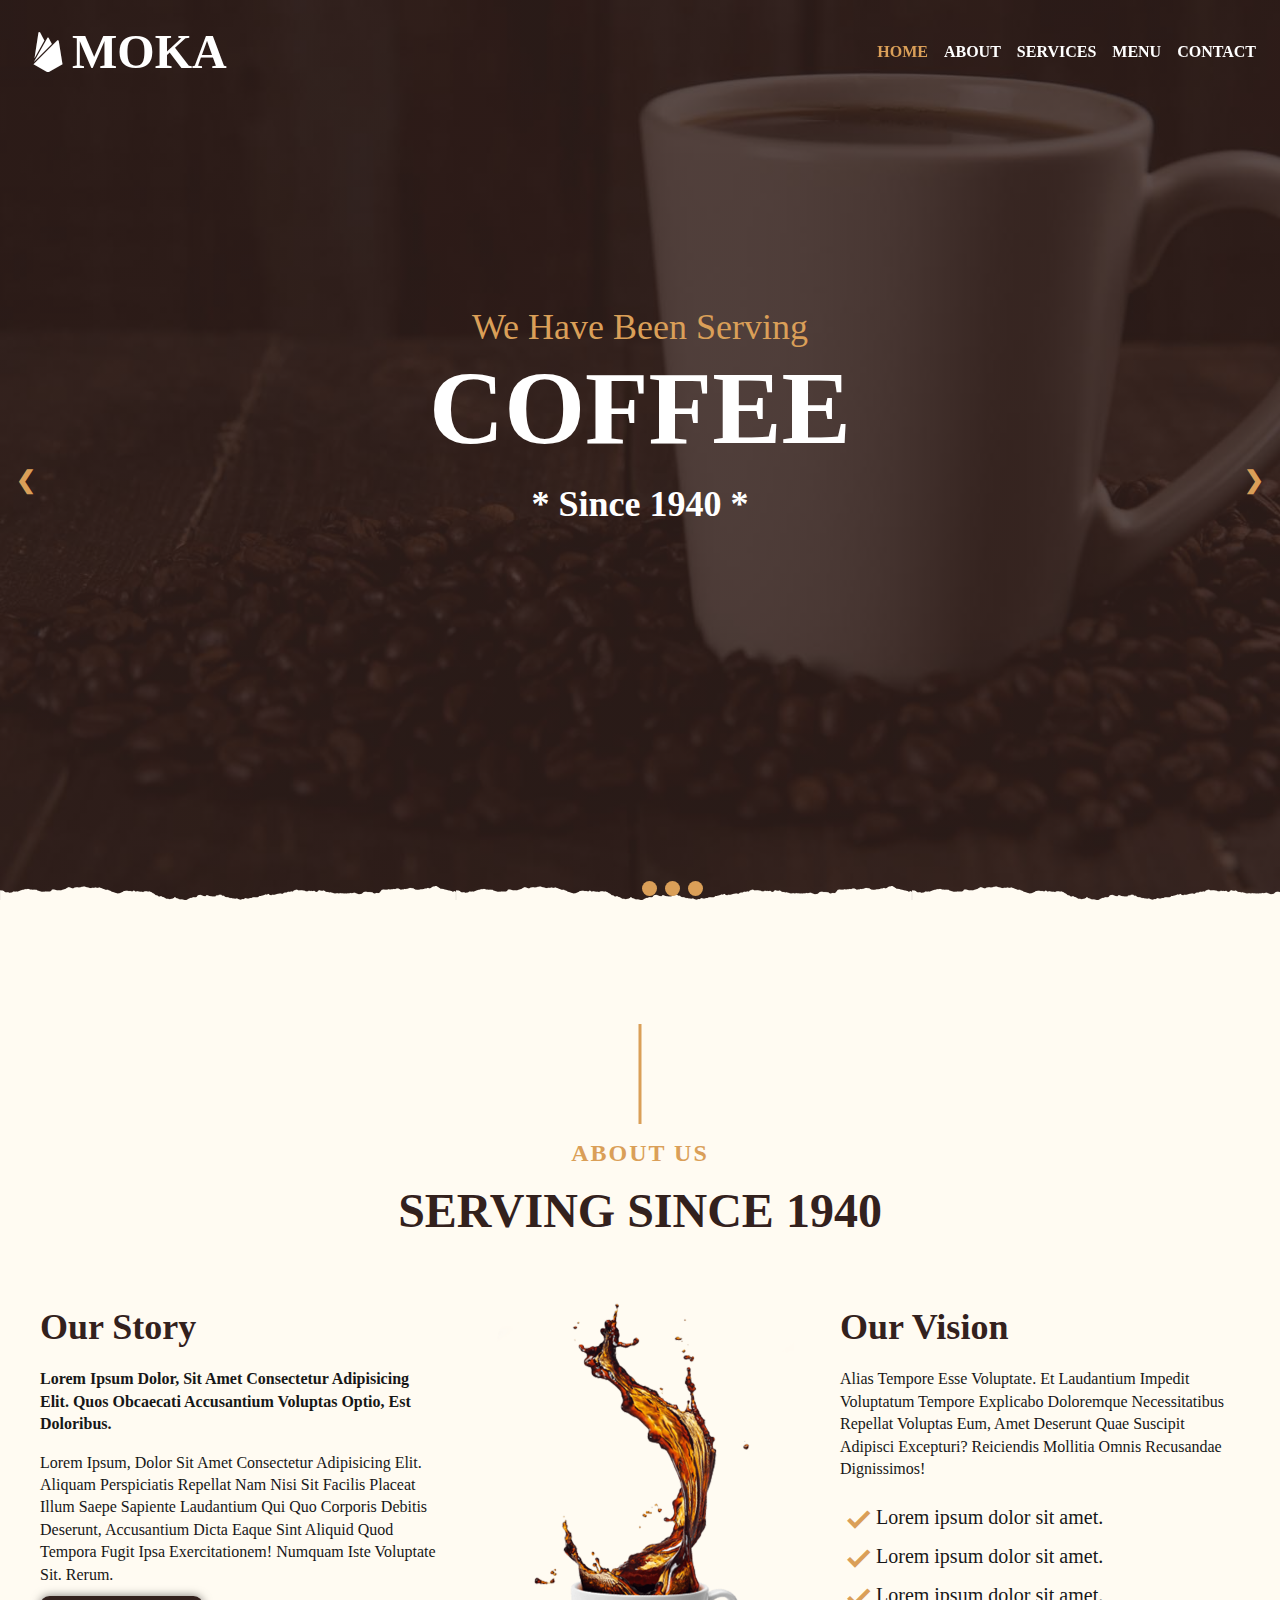
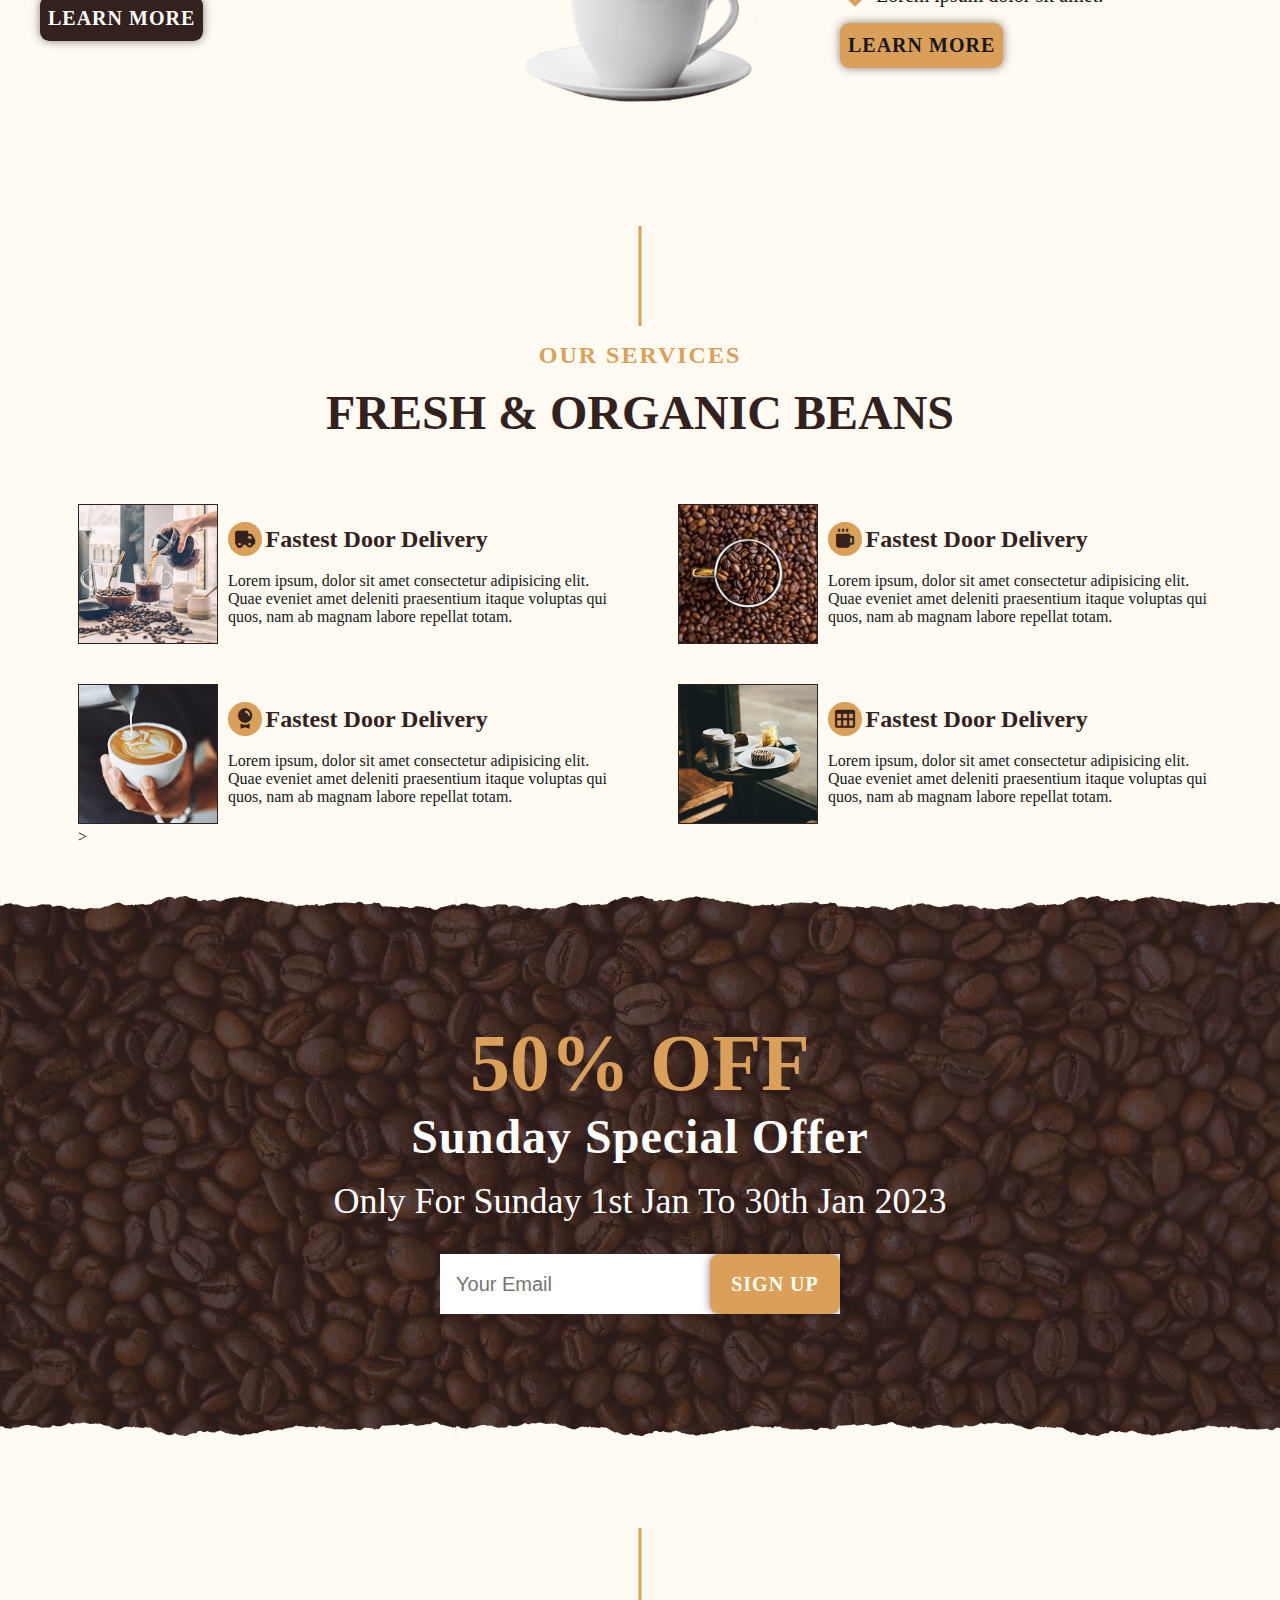
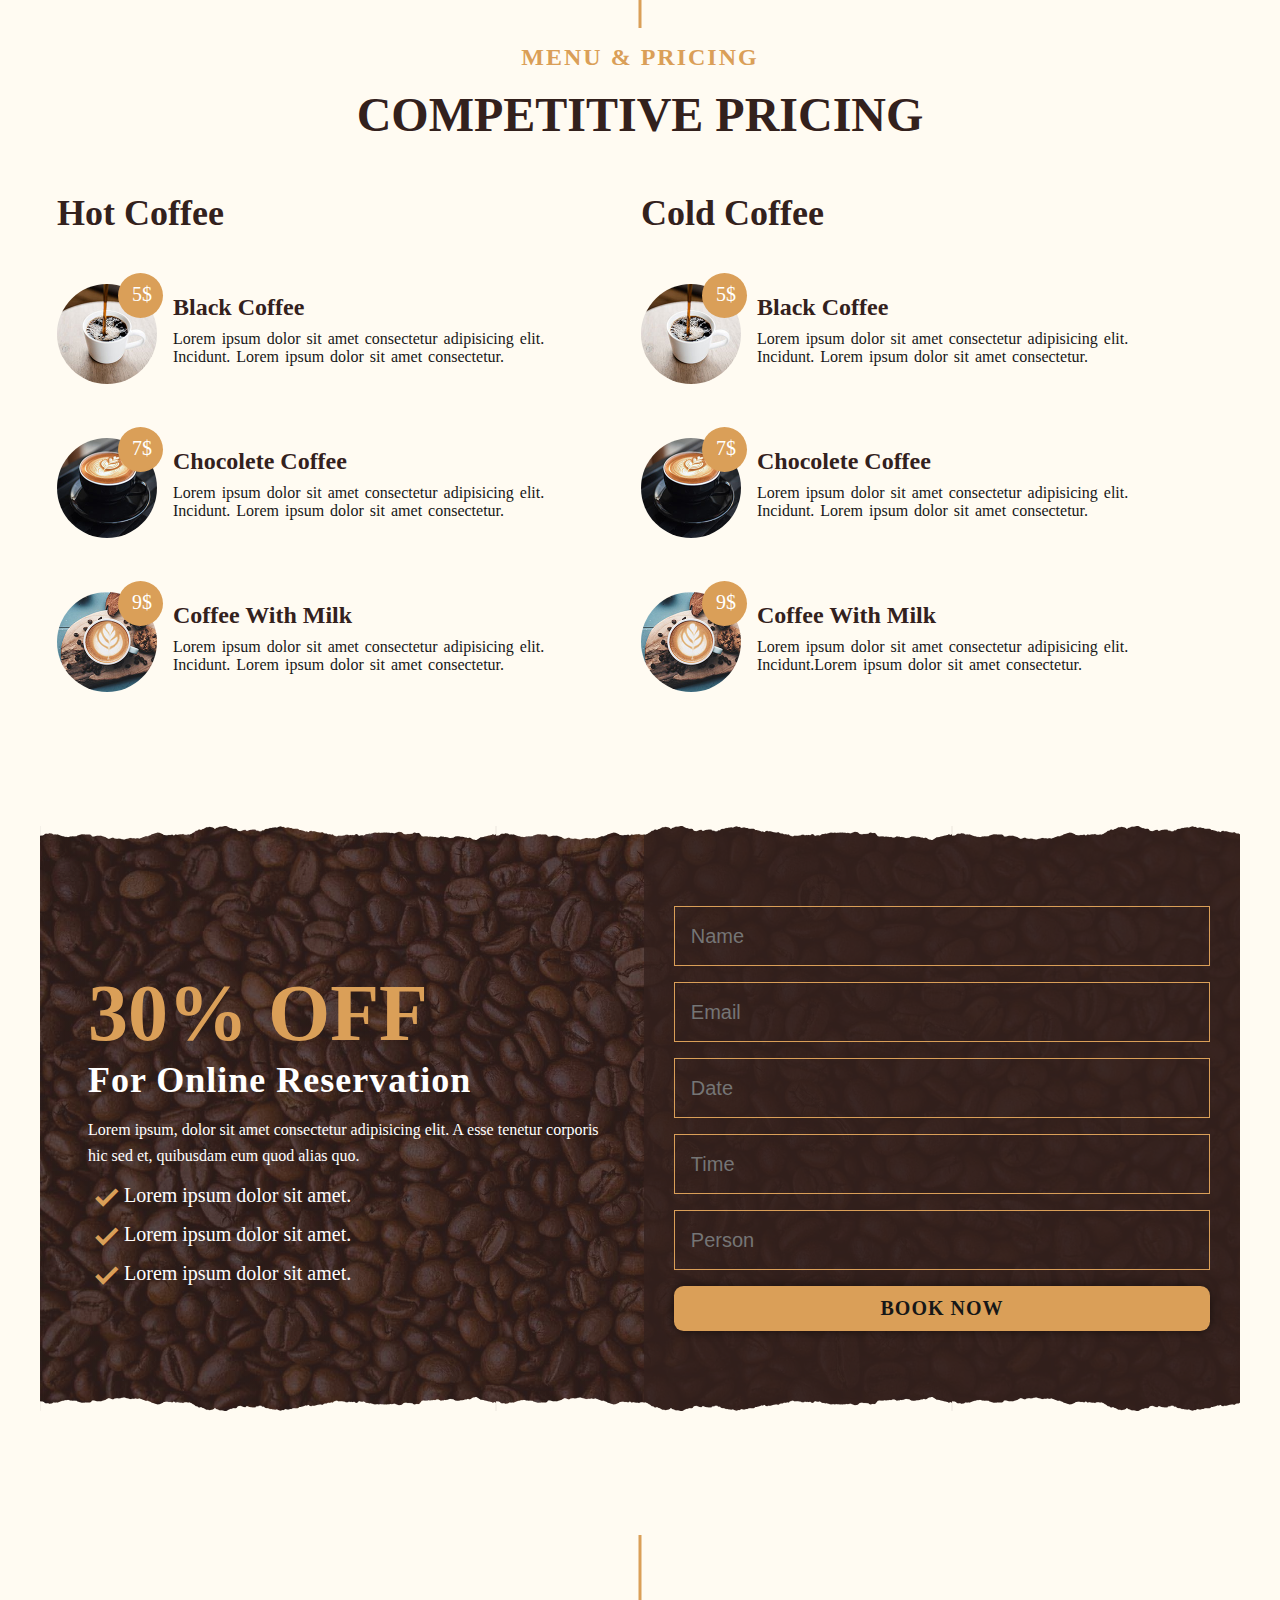
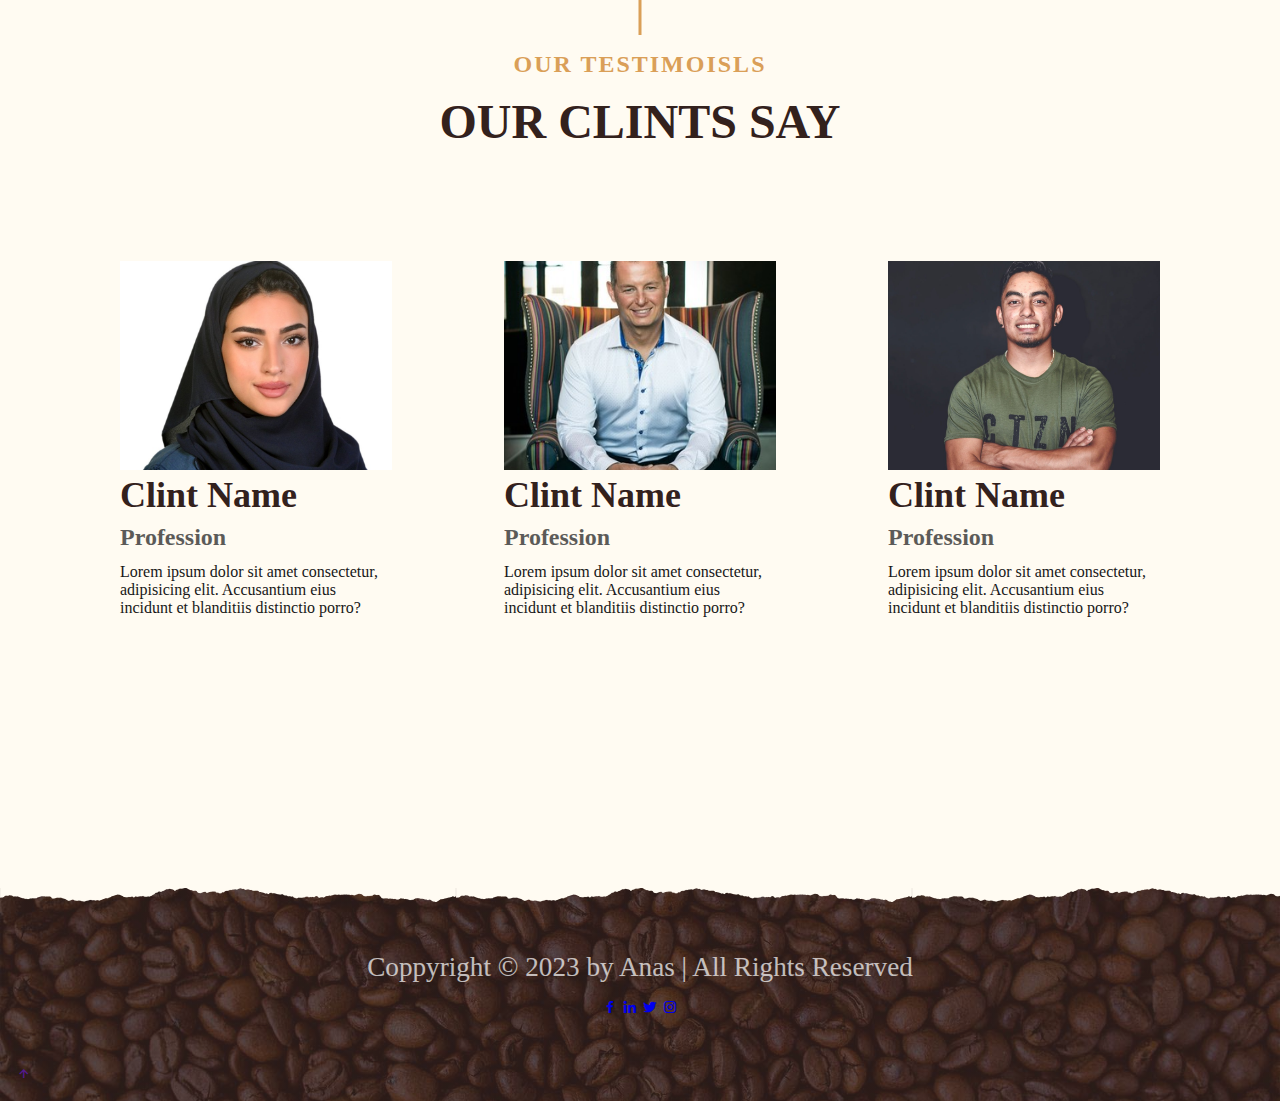
<file: html/home.html>
<!DOCTYPE html>
<html lang="en">
<head>
    <meta charset="UTF-8">
    <meta name="viewport" content="width=device-width, initial-scale=1.0">
    <title>Home</title>
    <!-- font awesome cdn link -->
    <link rel="stylesheet" href="https://cdnjs.cloudflare.com/ajax/libs/font-awesome/6.4.2/css/all.min.css">
    <!-- css file -->
    <link rel="stylesheet" href="../css/style.css">
    <!-- link boxions file -->
    <link href='https://unpkg.com/boxicons@2.1.4/css/boxicons.min.css' rel='stylesheet'>
    <!-- Link Swiper's CSS -->
  <link rel="stylesheet" href="https://cdn.jsdelivr.net/npm/swiper@10/swiper-bundle.min.css" />

</head>
<body>
    <!-- Header Section Start -->
    <header class="header" id="header">
        <div class="header-container">
            <a href="#"class="logo"><i class='bx bxl-firebase'></i>MOKA</a>
            <nav class="nav">
                <ul class="nav-menu">
                    <li><a href="#home"class="nav-link active">Home</a></li>
                    <li><a href="about.html" class="nav-link" >About</a></li>
                    <li><a href="service.html"  class="nav-link" >services</a></li>
                    <li> <a href="menu.html" class="nav-link" >Menu</a></li>
                    <li><a href="contact.html" class="nav-link" target="_blank">Contact</a> </li>
                </ul>
            </nav>
            <div class="nav-toggle">
                <i class="bx bx-menu"></i>
            </div>
        </div>
    </header>
    <!-- Header Section End -->
    <!-- Home Section Start -->
    <section class="home" id="home">
        <div class="home-slide">
            <div class="slideshow-container">
                <div class="slide fade" style="background-image: linear-gradient(rgba(51,33,29 , 0.8), rgba(51,33,29 , 0.8)), url(../images/carousel-2.jpg);">
                    <div class="content">
                        <p>we have been Serving</p>
                        <h1>coffee</h1>
                        <span>* since 1940 *</span>
                    </div>
                </div>
                <div class="slide fade" style="background-image: linear-gradient(rgba(51,33,29,0.8),rgba(51,33,29,0.8)),url(../images/carousel-1.jpg);">
                    <div class="content">
                        <p>we have been Serving</p>
                        <h1>coffee</h1>
                        <span>* since 1940 *</span>
                    </div>
                </div>
                <div class="slide fade" style="background-image: linear-gradient(rgba(51,33,29,0.8),rgba(51,33,29,0.8)),url(../images/carousel-2.jpg);">
                    <div class="content">
                        <p>we have been Serving</p>
                        <h1>coffee</h1>
                        <span>* since 1940 *</span>
                    </div>
                </div>
                <a class="prev" onclick="plusSlides(-1)">&#10094;</a>
               <a class="next" onclick="plusSlides(1)">&#10095;</a>
               <div class="dots">
                <span class="dot" onclick="currentSlide(1)"></span> 
                <span class="dot" onclick="currentSlide(2)"></span> 
                <span class="dot" onclick="currentSlide(3)"></span> 
              </div>
            </div>

            
        
        </div>
    </section>
    <!-- Home Section End -->
    <!-- About Section Start -->
    <section class="about" id="about">
        <div class="container">
            <p class="section-header">about us</p>
            <h1 class="section-title">serving since 1940</h1>
            <div class="about-row">
                <div class="about-box">
                    <h1>our story</h1>
                    <h3>Lorem ipsum dolor, sit amet consectetur adipisicing 
                        elit. Quos obcaecati accusantium voluptas optio,
                         est doloribus.</h3>
                    <p>Lorem ipsum, dolor sit amet consectetur adipisicing elit.
                         Aliquam perspiciatis repellat nam nisi sit facilis placeat
                          illum saepe sapiente laudantium qui quo corporis debitis 
                          deserunt, accusantium dicta eaque sint aliquid quod tempora 
                          fugit ipsa exercitationem! Numquam iste voluptate sit. Rerum.</p>
                    <a href=""class="btn">learn more</a>
                </div>
                <div class="about-box">
                    <div class="about-image">
                        <img src="../images/about.png" alt="">  
                    </div>
                </div>
                <div class="about-box">
                    <h1>our vision</h1>
                    <p>alias tempore esse voluptate. Et laudantium impedit voluptatum tempore explicabo doloremque necessitatibus repellat voluptas eum, amet deserunt quae suscipit adipisci excepturi? Reiciendis mollitia omnis recusandae dignissimos!</p>
                    <ul class="features"> 
                        <li><i class='bx bx-check'></i>Lorem ipsum dolor sit amet.</li>
                        <li><i class='bx bx-check'></i>Lorem ipsum dolor sit amet.</li>
                        <li><i class='bx bx-check'></i>Lorem ipsum dolor sit amet.</li>
                    </ul>
                    <a href="" class="btn btn-alt">learn more</a>
                </div>
            </div>
        </div>
    </section>
    <!-- About Section End -->
    <!-- Services Section Start -->
    <section class="service" id="service">
        <div class="container">
            <p class="section-header">our services</p>
            <h1 class="section-title">fresh & organic beans</h1>
            <div class="service-row">
                <div class="service-box">
                    <div class="service-image">
                        <a href="../images/service-1.jpg" target="_blank">
                            <img src="../images/service-1.jpg" alt="">
                       </a>
                    </div>
                    <div class="service-text">
                        <h2><i class="bx bxs-truck"></i>Fastest Door Delivery</h2>
                        <p>Lorem ipsum, dolor sit amet consectetur adipisicing elit. 
                            Quae eveniet amet deleniti praesentium itaque voluptas qui 
                            quos, nam ab magnam labore repellat totam.</p>
                    </div>
                </div>
                <div class="service-box">
                    <div class="service-image">
                        <a href="../images/service-2.jpg" target="_blank">
                            <img src="../images/service-2.jpg" alt="">
                       </a>
                    </div>
                    <div class="service-text">
                        <h2><i class="bx bxs-coffee"></i>Fastest Door Delivery</h2>
                        <p>Lorem ipsum, dolor sit amet consectetur adipisicing elit. 
                            Quae eveniet amet deleniti praesentium itaque voluptas qui 
                            quos, nam ab magnam labore repellat totam.</p>
                    </div>
                </div>
                <div class="service-box">
                    <div class="service-image">
                        <a href="../images/service-3.jpg" target="_blank">
                            <img src="../images/service-3.jpg" alt="">
                       </a>>
                    </div>
                    <div class="service-text">
                        <h2><i class="bx bxs-award"></i>Fastest Door Delivery</h2>
                        <p>Lorem ipsum, dolor sit amet consectetur adipisicing elit. 
                            Quae eveniet amet deleniti praesentium itaque voluptas qui 
                            quos, nam ab magnam labore repellat totam.</p>
                    </div>
                </div>
                <div class="service-box">
                    <div class="service-image">
                        <a href="../images/service-4.jpg" target="_blank">
                            <img src="../images/service-4.jpg" alt="">
                       </a>
                    </div>
                    <div class="service-text">
                        <h2><i class="bx bx-table"></i>Fastest Door Delivery</h2>
                        <p>Lorem ipsum, dolor sit amet consectetur adipisicing elit. 
                            Quae eveniet amet deleniti praesentium itaque voluptas qui 
                            quos, nam ab magnam labore repellat totam.</p>
                    </div>
                </div>
            </div>
        </div>
    </section>
    <!-- Services Section End -->
    
    <!-- Offer Section Start -->
    <section class="offer" id="offer">
        <h1>50% off</h1>
        <h2>sunday special offer</h2>
        <h3>only for sunday 1st jan to 30th jan 2023</h3>
        <form action="">
            <input type="text" placeholder="Your email">
            <button class="btn btn-alt">sign up</button>
        </form>
    </section>
    <!-- Offer Section End --> 

    <!-- Menu Section Start -->
    <section class="menu" id="menu">
        <div class="container">
            <p class="section-header">menu & pricing</p>
            <h1 class="section-title">competitive pricing</h1>
            <div class="menu-table">
               <table>
                  <tr>
                    <th><h1>hot coffee</h1></th>
                     <th><h1>cold coffee</h1></th>
                </tr>
                <tr>
                    <td>
                        <div class="menu-box">
                            <div class="menu-img">
                                <img src="../images/menu-1.jpg" alt="">
                                <span >5$</span>
                            </div>
                           <div class="menu-text">
                               <h2>black coffee</h2>
                               <p>Lorem ipsum dolor sit amet consectetur adipisicing elit. 
                                 Incidunt. Lorem ipsum dolor sit amet consectetur.</p>
                           </div>
                           
                        </div>
                    </td>
                    <td>
                        <div class="menu-box">
                            <div class="menu-img">
                                <img src="../images/menu-1.jpg" alt="">
                                <span>5$</span>
                            </div>
                            <div class="menu-text">
                                <h2>black coffee</h2>
                                <p>Lorem ipsum dolor sit amet consectetur adipisicing elit. 
                                    Incidunt. Lorem ipsum dolor sit amet consectetur.</p>
                            </div>
                           
                        </div>
                    </td>
                </tr>
                <tr>
                    <td>
                        <div class="menu-box">
                            <div class="menu-img">
                                <img src="../images/menu-2.jpg" alt="">
                                <span>7$</span>
                            </div>
                            <div class="menu-text">
                                <h2>chocolete coffee</h2>
                                <p>Lorem ipsum dolor sit amet consectetur adipisicing elit. 
                                    Incidunt. Lorem ipsum dolor sit amet consectetur.</p>
                            </div>
                            
                        </div>
                        
                    </td>
                    <td>
                        <div class="menu-box">
                            <div class="menu-img">
                                <img src="../images/menu-2.jpg" alt="">
                                <span>7$</span>
                            </div>
                            <div class="menu-text">
                                <h2>chocolete coffee</h2>
                                <p>Lorem ipsum dolor sit amet consectetur adipisicing elit. 
                                    Incidunt. Lorem ipsum dolor sit amet consectetur.</p>
                            </div>
                            
                        </div>
                    </td>
                </tr>
                <tr>
                    <td>
                        <div class="menu-box">
                            <div class="menu-img">
                                <img src="../images/menu-3.jpg" alt="">
                                <span>9$</span>
                            </div>
                            <div class="menu-text">
                                <h2>coffee with milk</h2>
                                <p>Lorem ipsum dolor sit amet consectetur adipisicing elit. 
                                    Incidunt. Lorem ipsum dolor sit amet consectetur.</p>
                            </div>
                            
                        </div>
                    </td>
                    <td>
                        <div class="menu-box">
                            <div class="menu-img">
                                <img src="../images/menu-3.jpg" alt="">
                                <span>9$</span>
                            </div>
                            <div class="menu-text">
                                <h2>coffee with milk</h2>
                                <p>Lorem ipsum dolor sit amet consectetur adipisicing elit. 
                                    Incidunt.Lorem ipsum dolor sit amet consectetur.</p>
                            </div>
                            
                        </div>
                    </td>
                </tr>
               </table>
            </div>
        </div>
    </section>
    <!-- Menu Section End -->

    <!--Reservation Section Start-->
    <div class="reservation">
        <div class="left">
            <h1>30% off</h1>
            <h2>for online reservation</h2>
            <p>Lorem ipsum, dolor sit amet consectetur adipisicing elit.
                 A esse tenetur corporis hic sed et,
                 quibusdam eum quod alias quo.</p>
            <ul class="features"> 
               <li><i class='bx bx-check'></i>Lorem ipsum dolor sit amet.</li>
               <li><i class='bx bx-check'></i>Lorem ipsum dolor sit amet.</li>
               <li><i class='bx bx-check'></i>Lorem ipsum dolor sit amet.</li>
            </ul>
        </div>
        <div class="right">
            <form action="">
                <input type="text" placeholder="name">
                <input type="email" placeholder="email">
                <input type="text" placeholder="date">
                <input type="text" placeholder="time">
                <input type="number" placeholder="person">
                <button class="btn btn-alt">book now</button>
            </form>
        </div>
    </div>
    <!--Reservation Section End-->

    <!--Testimoisls Section Start-->
    <div class="testi">
        <div class="container">
            <p class="section-header">our testimoisls</p>
            <h1 class="section-title">our clints say</h1>
         </div>
         <div class="testi-slider">
            
                <div class="testi-box">
                  
                        <img src="../images/clinet-1.jpg" alt="">
                        <div class="user-info">
                            <h3>clint name</h3>
                            <h2>profession</h2>
                        </div>
                    
                    <p>Lorem ipsum dolor sit amet consectetur, adipisicing elit.
                         Accusantium eius incidunt et blanditiis distinctio porro?</p>
                </div>
                <div class="testi-box">
                    
                        <img src="../images/clinet-2.jpg" alt="">
                        <div class="user-info">
                              <h3>clint name</h3>
                            <h2>profession</h2>
                        </div>
                    
                    <p>Lorem ipsum dolor sit amet consectetur, adipisicing elit.
                         Accusantium eius incidunt et blanditiis distinctio porro?</p>
                </div>
                <div class="testi-box">
                    
                        <img src="../images/clinet-3.jpg" alt="">
                        <div class="user-info">
                            <h3>clint name</h3>
                            <h2>profession</h2>
                        </div>
                    
                    <p>Lorem ipsum dolor sit amet consectetur, adipisicing elit.
                         Accusantium eius incidunt et blanditiis distinctio porro?</p>
                </div>
                <!-- <div class="testi-box">
                    <div class="user">
                        <img src="../images/service-1.jpg" alt="">
                        <div class="user-info">
                            <h3>clint name</h3>
                            <h2>profession</h2>
                        </div>
                    </div>
                    <p>Lorem ipsum dolor sit amet consectetur, adipisicing elit.
                         Accusantium eius incidunt et blanditiis distinctio porro?</p>
                </div> -->
            
         </div>
    </div>
    <!--Testimoisls Section End-->

    <!-- Footer Section Start -->
    <section class="footer">
        <div class="container">
            <div class="footer-text">
                <p>Coppyright &copy; 2023 by Anas | All Rights Reserved</p>
            </div>

            <div class="social-icons">
                <a href="#"><i class='bx bxl-facebook'></i></a>
                <a href="#"><i class='bx bxl-linkedin'></i></a>
                <a href="#"><i class='bx bxl-twitter'></i></a>
                <a href="#"><i class='bx bxl-instagram'></i></a>
               </div>
        </div>
        <div class="footer-iconTop">
            <a href=""><i class='bx bx-up-arrow-alt' ></i></a>
        </div>
    </section>
    <!-- Footer Section End -->
     <!-- JS Main file -->
     <script src="../js/script.js"></script>
</body>
</html>
</file>
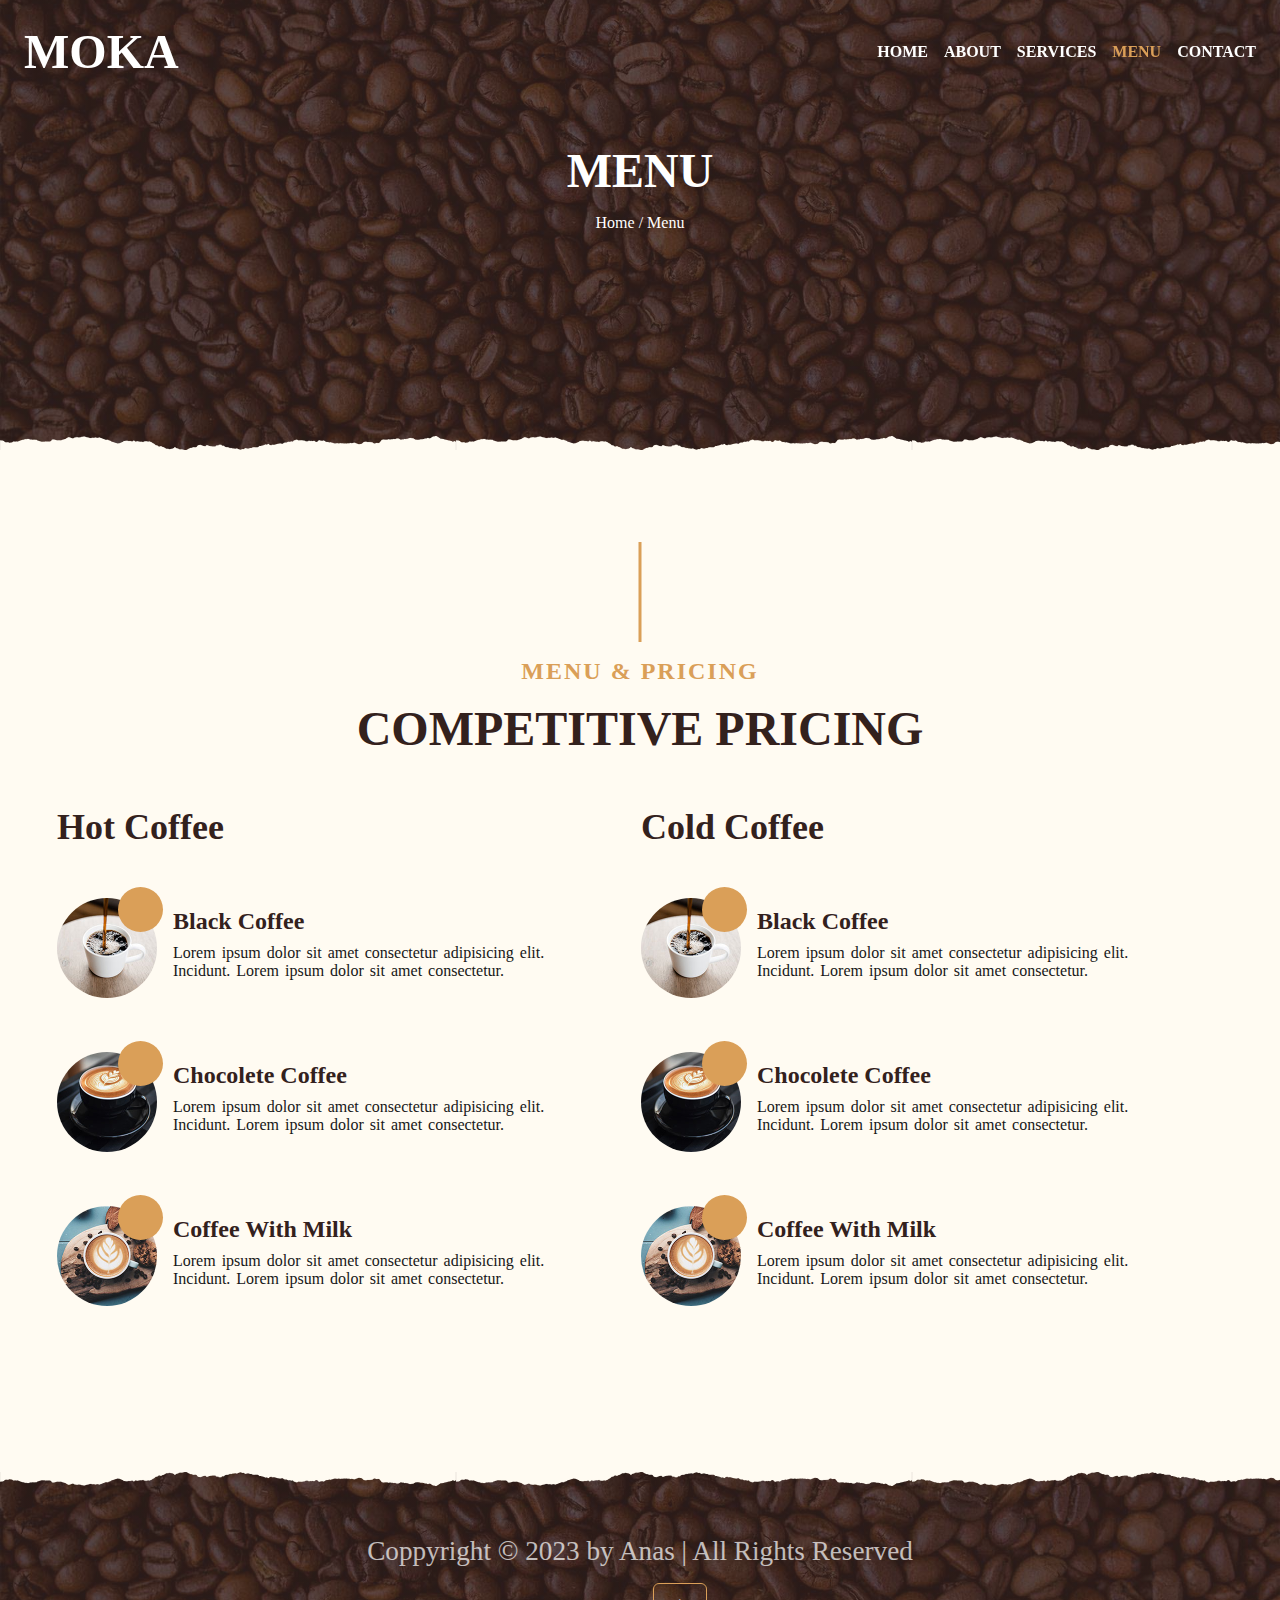
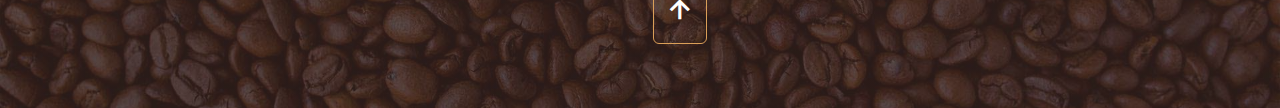
<file: html/menu.html>
<!DOCTYPE html>
<html lang="en">
<head>
    <meta charset="UTF-8">
    <meta name="viewport" content="width=device-width, initial-scale=1.0">
    <title>Menu</title>
  <!-- font awesome cdn link -->
  <link rel="stylesheet" href="https://cdnjs.cloudflare.com/ajax/libs/font-awesome/6.4.2/css/all.min.css">
  <!-- css file -->
  <link rel="stylesheet" href="../css/style.css">
  <!-- link boxions file -->
  <link href='https://unpkg.com/boxicons@2.1.4/css/boxicons.min.css' rel='stylesheet'>



</head>
<body>
  <!-- Header Section Start -->
  <header class="header" id="header">
      <div class="header-container">
          <a href="#"class="logo">MOKA</a>
          <nav class="nav">
              <ul class="nav-menu">
                <li><a href="home.html"class="nav-link">Home</a></li>
                <li><a href="about.html" class="nav-link" >About</a></li>
                <li><a href="service.html"  class="nav-link" >services</a></li>
                <li> <a href="#menu" class="nav-link active" >Menu</a></li>
                <li><a href="contact.html" class="nav-link" target="_blank">Contact</a> </li>
              </ul>
          </nav>
          <div class="nav-toggle">
              <i class="bx bx-menu"></i>
          </div>
      </div>
  </header>
  <!-- Header Section End -->
  <!-- Home Section Start -->
  <section class="home" id="home">
      <div class="home-slide">
          <div>
              <div class="slide oth-pages" style="background-image: linear-gradient(rgba(51,33,29 , 0.8), rgba(51,33,29 , 0.8)), url(../images/bg.jpg);">
                  <div class="content">
                      <h1 class="title">menu</h1>
                      <span class="path">Home / menu</span>
                  </div>
          </div>
  
      </div>
  </section>
  <!-- Home Section End -->

    <!-- Menu Section Start -->
    <section class="menu" id="menu">
        <div class="container">
            <p class="section-header">menu & pricing</p>
            <h1 class="section-title">competitive pricing</h1>
            <div class="menu-table">
               <table>
                <tr>
                    <th><h1>hot coffee</h1></th>
                     <th><h1>cold coffee</h1></th>
                </tr>
                <tr>
                    <td>
                        <div class="menu-box">
                            <div class="menu-img"><img src="../images/menu-1.jpg" alt=""></div>
                         <div class="menu-text">
                            <h2>black coffee</h2>
                            <p>Lorem ipsum dolor sit amet consectetur adipisicing elit. 
                                 Incidunt. Lorem ipsum dolor sit amet consectetur.</p>
                        </div>
                        </div>
                    </td>
                    <td>
                        <div class="menu-box">
                            <div class="menu-img"><img src="../images/menu-1.jpg" alt=""></div>
                            <div class="menu-text">
                                <h2>black coffee</h2>
                                <p>Lorem ipsum dolor sit amet consectetur adipisicing elit. 
                                    Incidunt. Lorem ipsum dolor sit amet consectetur.</p>
                        </div>
                        </div>
                    </td>
                </tr>
                <tr>
                    <td>
                        <div class="menu-box">
                            <div class="menu-img"><img src="../images/menu-2.jpg" alt=""></div>
                            <div class="menu-text">
                                <h2>chocolete coffee</h2>
                                <p>Lorem ipsum dolor sit amet consectetur adipisicing elit. 
                                    Incidunt. Lorem ipsum dolor sit amet consectetur.</p>
                            </div>
                        </div>
                    </td>
                    <td>
                        <div class="menu-box">
                            <div class="menu-img"><img src="../images/menu-2.jpg" alt=""></div>
                            <div class="menu-text">
                                <h2>chocolete coffee</h2>
                                <p>Lorem ipsum dolor sit amet consectetur adipisicing elit. 
                                    Incidunt. Lorem ipsum dolor sit amet consectetur.</p>
                            </div>
                        </div>
                    </td>
                </tr>
                <tr>
                    <td>
                        <div class="menu-box">
                            <div class="menu-img"><img src="../images/menu-3.jpg" alt=""></div>
                            <div class="menu-text">
                                <h2>coffee with milk</h2>
                                <p>Lorem ipsum dolor sit amet consectetur adipisicing elit. 
                                    Incidunt. Lorem ipsum dolor sit amet consectetur.</p>
                            </div>
                        </div>
                    </td>
                    <td>
                        <div class="menu-box">
                            <div class="menu-img"><img src="../images/menu-3.jpg" alt=""></div>
                            <div class="menu-text">
                                <h2>coffee with milk</h2>
                                <p>Lorem ipsum dolor sit amet consectetur adipisicing elit. 
                                    Incidunt. Lorem ipsum dolor sit amet consectetur.</p>
                            </div>
                        </div>
                    </td>
                </tr>
               </table>
            </div>
        </div>
    </section>
    <!-- Menu Section End -->
     
    <!-- Footer Section Start -->
    <section class="footer">
        <div class="container">
            <div class="footer-text">
                <p>Coppyright &copy; 2023 by Anas | All Rights Reserved</p>
            </div>
    
            <div class="footer-iconTop">
                <a href=""><i class='bx bx-up-arrow-alt' ></i></a>
            </div>
        </div>
    </section>
    <!-- Footer Section End -->
  <!-- JS Main file -->
  <script src="../js/script.js"></script>

</body>
</html>
</file>
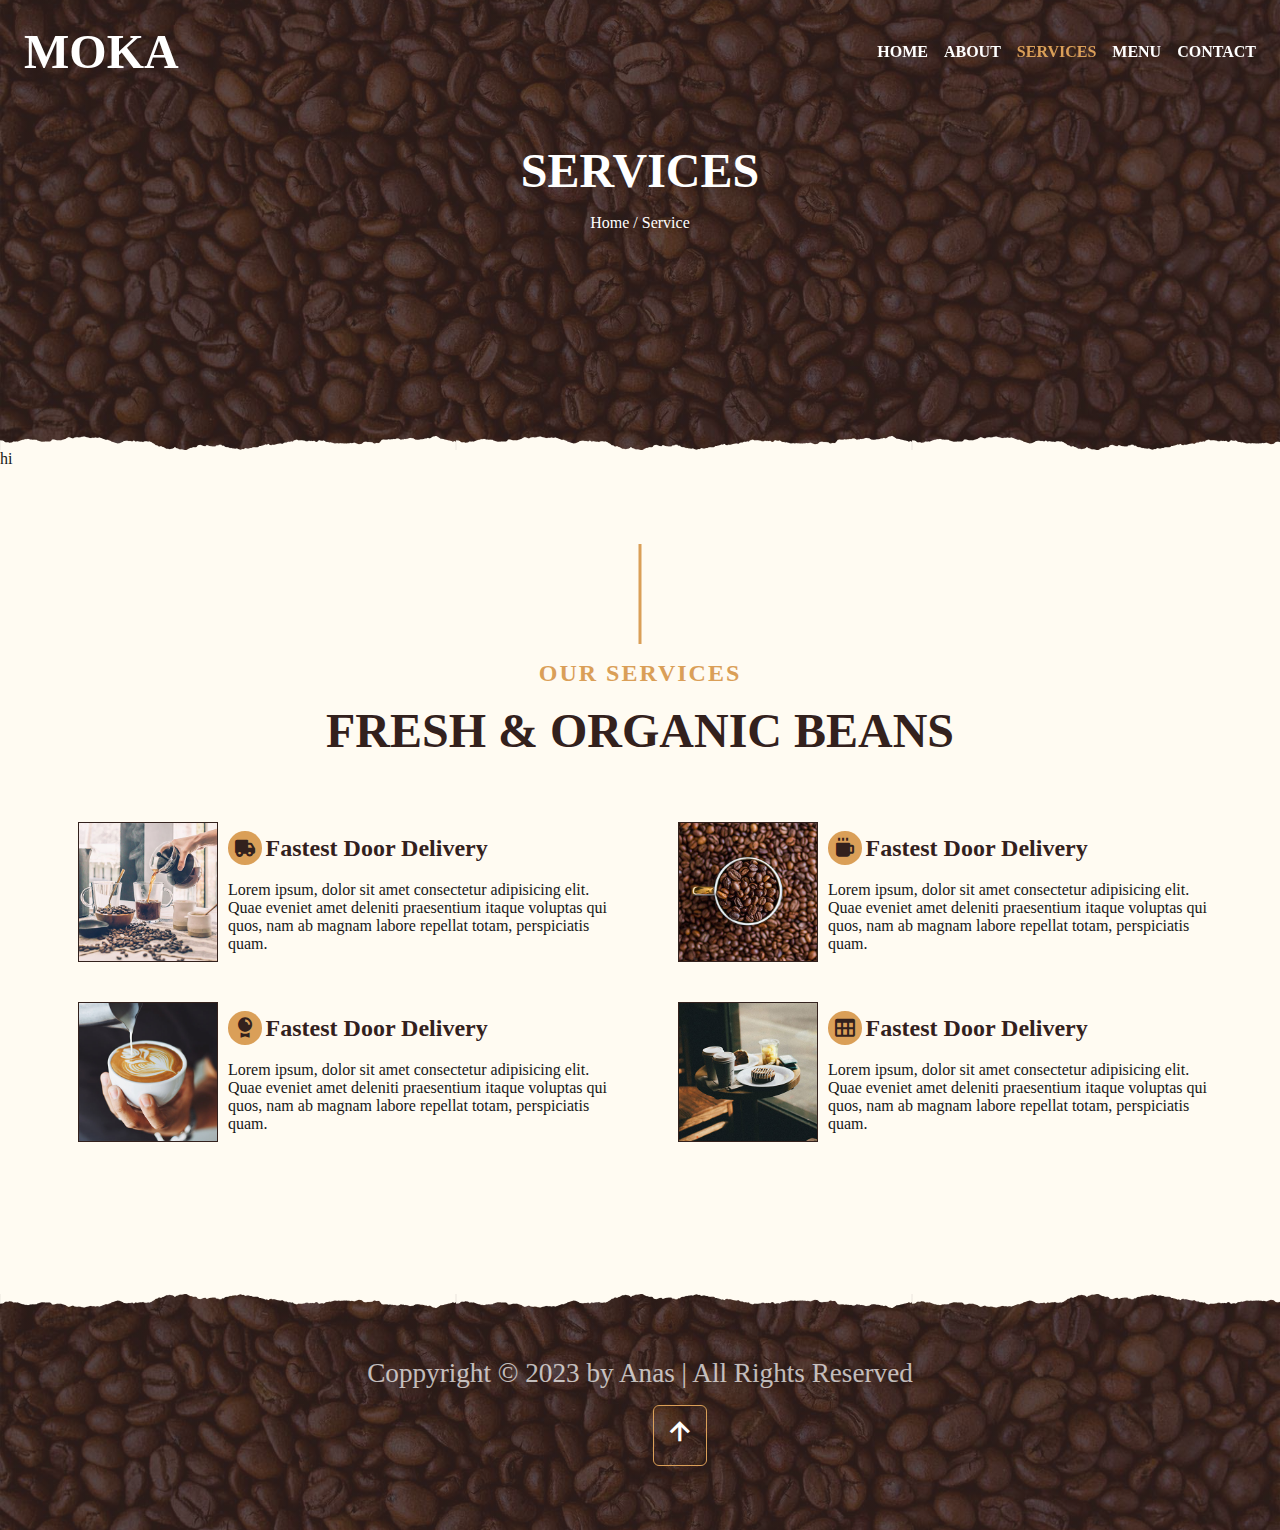
<file: html/service.html>
<!DOCTYPE html>
<html lang="en">
<head>
    <meta charset="UTF-8">
    <meta name="viewport" content="width=device-width, initial-scale=1.0">
    <title>Document</title>
  <!-- font awesome cdn link -->
  <link rel="stylesheet" href="https://cdnjs.cloudflare.com/ajax/libs/font-awesome/6.4.2/css/all.min.css">
  <!-- css file -->
  <link rel="stylesheet" href="../css/style.css">
  <!-- link boxions file -->
  <link href='https://unpkg.com/boxicons@2.1.4/css/boxicons.min.css' rel='stylesheet'>

  
</head>
<body>
  <!-- Header Section Start -->
  <header class="header" id="header">
      <div class="header-container">
          <a href="#"class="logo">MOKA</a>
          <nav class="nav">
              <ul class="nav-menu">
                <li><a href="home.html"class="nav-link ">Home</a></li>
                <li><a href="about.html" class="nav-link" >About</a></li>
                <li><a href="#service"  class="nav-link active" >services</a></li>
                <li> <a href="menu.html" class="nav-link" >Menu</a></li>
                <li><a href="contact.html" class="nav-link" target="_blank">Contact</a> </li>
              </ul>
          </nav>
          <div class="nav-toggle">
              <i class="bx bx-menu"></i>
          </div>
      </div>
  </header>
  <!-- Header Section End -->
  <!-- Home Section Start -->
  <section class="home" id="home">
      <div class="home-slide">
          <div>
              <div class="slide oth-pages" style="background-image: linear-gradient(rgba(51,33,29 , 0.8), rgba(51,33,29 , 0.8)), url(../images/bg.jpg);">
                  <div class="content">
                      <h1 class="title">services</h1>
                      <span class="path">Home / service</span>
                  </div>
          </div>
  
      </div>
  </section>
  <!-- Home Section End -->

  <div>hi</div>
  <!-- Services Section Start -->
  <section class="service" id="service">
      <div class="container">
          <p class="section-header">our services</p>
          <h1 class="section-title">fresh & organic beans</h1>
          <div class="service-row">
              <div class="service-box">
                  <div class="service-image">
                      <img src="../images/service-1.jpg" alt="">
                  </div>
                  <div class="service-text">
                      <h2><i class="bx bxs-truck"></i>Fastest Door Delivery</h2>
                      <p>Lorem ipsum, dolor sit amet consectetur adipisicing elit. 
                          Quae eveniet amet deleniti praesentium itaque voluptas qui 
                          quos, nam ab magnam labore repellat totam, perspiciatis quam.</p>
                  </div>
              </div>
              <div class="service-box">
                  <div class="service-image">
                      <img src="../images/service-2.jpg" alt="">
                  </div>
                  <div class="service-text">
                      <h2><i class="bx bxs-coffee"></i>Fastest Door Delivery</h2>
                      <p>Lorem ipsum, dolor sit amet consectetur adipisicing elit. 
                          Quae eveniet amet deleniti praesentium itaque voluptas qui 
                          quos, nam ab magnam labore repellat totam, perspiciatis quam.</p>
                  </div>
              </div>
              <div class="service-box">
                  <div class="service-image">
                      <img src="../images/service-3.jpg" alt="">
                  </div>
                  <div class="service-text">
                      <h2><i class="bx bxs-award"></i>Fastest Door Delivery</h2>
                      <p>Lorem ipsum, dolor sit amet consectetur adipisicing elit. 
                          Quae eveniet amet deleniti praesentium itaque voluptas qui 
                          quos, nam ab magnam labore repellat totam, perspiciatis quam.</p>
                  </div>
              </div>
              <div class="service-box">
                  <div class="service-image">
                      <img src="../images/service-4.jpg" alt="">
                  </div>
                  <div class="service-text">
                      <h2><i class="bx bx-table"></i>Fastest Door Delivery</h2>
                      <p>Lorem ipsum, dolor sit amet consectetur adipisicing elit. 
                          Quae eveniet amet deleniti praesentium itaque voluptas qui 
                          quos, nam ab magnam labore repellat totam, perspiciatis quam.</p>
                  </div>
              </div>
          </div>
      </div>
  </section>
  <!-- Services Section End -->
   
  <!-- Footer Section Start -->
  <section class="footer">
    <div class="container">
        <div class="footer-text">
            <p>Coppyright &copy; 2023 by Anas | All Rights Reserved</p>
        </div>

        <div class="footer-iconTop">
            <a href=""><i class='bx bx-up-arrow-alt' ></i></a>
        </div>
    </div>
</section>
<!-- Footer Section End -->
  <!-- JS Main file -->
  <script src="../js/script.js"></script>
    
 </body>
</html>
</file>
<file: css/style.css>
/* link Google font file */
@import url('https://fonts.googleapis.com/css2?family=Poppins:wght@300;400;500;600;700;800;900&display=swap');

:root{
    --header-height:7rem;
    /* Color */
    --main-color: #DA9F58;
    --second-color:#33211D;
    --black-color:#171717;
    --white-color:#ffffff;
    --big-font-size:3rem;
    --h1-font-size:2.25rem;
    --h2-font-size:1.5rem;
    --h3-font-size:1.25rem;
    --normal-font-size:1rem;
}
* {
    margin: 0;
    padding: 0;
    box-sizing: border-box;
    text-decoration: none;
    border: none;
    outline: none;
    list-style: none;
}
html{
    scroll-behavior: smooth;
}
body{
    font-size:var(--normal-font-size);
    color:var(--black-color);
    position: relative;
    overflow-x: hidden;
    background-color:#FFFBF2;;
}
img{
    width: 100%;
    height: auto;
}


.btn {
    display: inline-block;
    font-family: var(--font-title);
    background-color: var(--second-color);
    padding: 0.7rem 0.5rem;
    color: var(--white-color);
    font-size: var(--h3-font-size);
    font-weight: 800;
    text-transform: uppercase;
    letter-spacing: 1px;
    align-items: center;
    justify-content: center;
    cursor: pointer;
    border-radius: .6rem;  
    box-shadow: 0 0 10px rgba(0,0,0,.5);
}
.btn-alt{
    background: var(--main-color);
    color:var(--black-color) ;
}
/* Header section Start */
.header{
    position: fixed;
    padding: 1.5rem;
    top: 0;
    left: 0;
    right: 0;
    width: 100%; 
    z-index: 100;
}
.header-background{
    background-color: var(--second-color); 
} 
.header-container{
    max-width: 1400px;
    height: 100%;
    margin: 0 auto;
    display: flex;
    justify-content: space-between;
    align-items: center;
}
.logo{
    display: flex;
    align-items: center;
    color: var(--white-color);
    font-size: var(--big-font-size);
    font-weight: 600;
    text-transform: uppercase;
}
.nav-menu{
    display: flex;
    align-items: center;
}

 .nav-menu li{
    margin-left: 1rem;
}
.nav-link{
    font-size: var(--normal-font-size);
    font-weight: 600;
    text-transform: uppercase;
    color: var(--white-color);
    padding-bottom: 0.5rem;
}
.nav-link:hover,.active{
    color: var(--main-color);
}
.nav-toggle{
    display: none;
}

.home{
    padding: 0;
    position: relative;
}
.home .slide{
    width: 100%;
    height: 100vh;
    background-size: cover !important;
    background-position: center !important;
    padding: 2rem 9%;
    display: flex;
    align-items: center;
    position: relative;
} 
.home .oth-pages{
    height: 50vh;
}
.home .slide::after{
    content: '';
    position: absolute;
    width: 100%;
    height: 15px;
    left: 0;
    bottom: -1px;
    background-image: url(../images/overlay-bottom.png);
}
.home .slide .content{
    width: 100%;
    text-align: center;
    transform: translateY(125%);
}
.home .slide .content p{
    color: var(--main-color);
    font-size:var(--h1-font-size) ;
    font-weight: 500;
    text-transform: capitalize;
}
.home .slide .content h1{
    font-size: 6.5rem;
    font-weight: 700;
    text-transform:uppercase;
    margin-bottom:1rem;
    color: var(--white-color);
}
.home .slide .content .title{
    font-size: var(--big-font-size);
}
.home .slide .content .path{
    font-size: 1rem;
    font-weight: 400;
}
.home .slide .content span{
    font-size: var(--h1-font-size);
    font-weight: 600;
    text-transform: capitalize;
    color: var(--white-color);
}
/* Next & previous buttons */
.prev, .next {
    cursor: pointer;
    position: absolute;
    top: 50%;
    width: auto;
    padding: 16px;
    color: var(--main-color);
    font-weight: bold;
    font-size: var(--h2-font-size);
    transition: 0.6s ease;
    border-radius: 0 3px 3px 0;
    user-select: none;
  }
  /* Position the "next button" to the right */
.next {
    right: 0;
    border-radius: 3px 0 0 3px;
  }
  
  /* On hover, add a black background color with a little bit see-through */
  .prev:hover, .next:hover {
    color: rgba(0,0,0,0.8);
  }
  /* The dots/bullets/indicators */
.dots{
    text-align: center;
    position: absolute;
    bottom: 0;
    left: 50%;
  }
.dot {
    cursor: pointer;
    height: 15px;
    width: 15px;
    margin: 0 2px;
    background-color: var(--main-color);
    border-radius: 50%;
    display: inline-block;
    transition: background-color 0.6s ease;
  }
  
   .dot:hover {
    background-color: #717171;
  }
  
  /* Fading animation */
  .fade {
    -webkit-animation-name: fade;
    -webkit-animation-duration: 1.9s;
    animation-name: fade;
    animation-duration: 1.9s;
  }
  
  @-webkit-keyframes fade {
    from {opacity: .9} 
    to {opacity: 1}
  }
  
  @keyframes fade {
    from {opacity: .9} 
    to {opacity: 1}
  }
  
  /* On smaller screens, decrease text size */
  @media only screen and (max-width: 300px) {
    .prev, .next,.text {font-size: 11px}
  }


/* Home Section End */
/* About Section Start */
.about{
    width: 100%;
    height: auto;
    padding-top: var(--header-height);
    margin-bottom: 1rem;
}
 .container{
    max-width: 1200px;
    padding-top: var(--header-height);
    display: flex;
    justify-content: center;
    align-items: center;
    flex-direction: column;
    margin: 0 auto;
}
.container .section-header{
    position: relative;
    font-size: var(--h2-font-size);
    font-weight: 700;
    color: var(--main-color);
    padding: 1rem;
    letter-spacing: 2px;
    text-align: center;  
    text-transform: uppercase;
}
.container .section-header::after{
    content: '';
    position: absolute;
    width: 3px;
    height: 100px;
    background: var(--main-color);
    top: -100px;
    left: 50%;
    transform: translateX(-50%);
}
.container .section-title{
    font-size: var(--big-font-size);
    font-weight: 700;
    text-transform:uppercase;
    text-align: center;
    color: var(--second-color);
}
.about .about-row{
    display: flex;
    justify-content: space-around;
    align-items: center;
    flex-wrap: wrap;
    margin-top: 4rem;
}
.about  .about-box{
    width: 400px;
    height: 400px; 
    margin-bottom: 2rem;
    text-align: left;   
}
.about .about-box h1{
    font-size: var(--h1-font-size);
    text-transform: capitalize;
    color: var(--second-color);
    margin-bottom: 1rem;
    margin-top: 0;
    line-height: 1.4;
}
.about .about-box h3{
    font-size: var(--normal-font-size);
    font-weight: 700;
    text-transform: capitalize;
    margin: 1rem 0;
    line-height: 1.4;
}
.about .about-box p{
    font-size: var(--normal-font-size);
    font-weight: 400;
    margin-bottom: .6rem;
    text-transform: capitalize;
    line-height: 1.4;
}.features{
    margin-bottom: 1rem;
}
.features li{
    font-size: var(--h3-font-size);
    font-weight: 500;
}
.features li i{
    color: var(--main-color);
    font-size: var(--h1-font-size);
    font-weight: 700;
    transform: translateY(10px);
}
.about .about-box .about-box .about-image img{
    width: 100%;
    height: 100%;
}

/* About Section End */


/* Service Section Start */
.service{
    width: 100%;
    height: auto;
    padding-top: calc(var(--header-height) - 3rem) ;
}
.service .service-row{
    display: flex;
    justify-content:space-around;
    align-items: center;
    flex-wrap: wrap;
    margin-top: 4rem;
}
.service .service-row .service-box{
    max-width: 48%;
    margin-left: 20px;
    margin-bottom: 40px;
    padding: 0 1rem;
    display: grid;
    grid-template-columns: auto auto auto;
    gap: 10px;
    align-items: center;
}
.service .service-row .service-box .service-image{
    height: 140px;
    width: 140px;
}
.service .service-row .service-box .service-image img{
    height: 100%;
    height: 100%;
    border: 1px solid var(--second-color);
    object-fit: cover;
}
.service .service-row .service-box .service-image img:hover {
    box-shadow: 0 0 3px 2px rgba(51,33,29 , 0.8);
  }
.service .service-row .service-box .service-text{
    grid-column-start: 2;
    grid-column-end: 4;

  }

.service .service-row .service-box .service-text h2{
    font-size: var(--h2-font-size); 
    color: var(--second-color);
    text-transform: capitalize;
    margin-bottom: 1rem ;
    display: flex;
    align-items: center;
}
.service .service-row .service-box .service-text h2 i{
    padding: 0.3rem;
    border-radius: 50%;
    background-color: var(--main-color);
    margin-right: 4px;

}
/* Service Section End*/


/* Media Queries Start */
.offer{
    background-image: linear-gradient(rgba(51,33,29 , 0.8), rgba(51,33,29 , 0.8)), url(../images/bg.jpg);
    background-position: center;
    background-size: cover;
    background-repeat: no-repeat;
    min-height: 60vh;
    width: 100%;
    display: flex;
    justify-content: center;
    align-items: center;
    text-align: center;
    flex-direction: column;
    margin: 2rem 0;
    position: relative;
}
.offer::after{
    content: '';
    position: absolute;
    width: 100%;
    height: 15px;
    left: 0;
    bottom: -1px;  
    background-image: url(../images/overlay-bottom.png);

}
.offer::before{
    content: '';
    position: absolute;
    width: 100%;
    height: 15px;
    left: 0;
    top: -1px;
    background-image: url(../images/overlay-top.png);
}
.offer h1{
    color: var(--main-color);
    font-size: calc(var(--big-font-size) + 2rem);
    font-weight: 700;
    text-transform: uppercase;
} 
.offer h2{
    color: var(--white-color);
    margin-bottom: 1rem;
    font-size: var(--big-font-size);
    font-weight: 600;
    text-transform: capitalize;  
    letter-spacing: 1px;
}
.offer h3{
    color: var(--white-color);
    font-size:var(--h1-font-size);
    font-weight: 300;
    text-transform: capitalize;
}
.offer form{
    position: relative;
    margin-top: 2rem;
}
.offer form input{
    padding: 1rem;
    width: 70%;
    width: 400px;
    height: 60px;
    font-size:var(--h3-font-size) ;
}
.offer form input::placeholder{
    font-size: var(--h3-font-size);
    text-transform: capitalize;
}
.offer form button{
    position: absolute;
    right: 0;
    width: 130px;
    height: 60px;
    color: var(--white-color);
}
/* Offer Section End */


/* Menu Section Start */
.menu{
    margin: 5rem 0;
}
.menu .menu-table{
    margin: 3rem auto;
}
.menu table th h1{
    font-size: var(--h1-font-size);
    font-weight: 700;
    color: var(--second-color);
    text-transform: capitalize;
    text-align:left;
}
.menu table .menu-box{
    display: flex;
    margin: 3rem 2rem 0 0;
    width: 550px;
}
.menu table .menu-box .menu-img{
    max-width: 100px;
    margin-right: 1rem;
    position: relative;
}
.menu table .menu-box span{
    position: absolute;
    top: -1px;
    right: 5%;
    font-size: var(--h3-font-size);
    color: var(--white-color);
    z-index: 2;
}
.menu table .menu-box .menu-img::after{
    content:"";
    width: 45px;
    height: 45px;
    border-radius: 50%;
    background-color: var(--main-color);
    position: absolute;
    right: -6px;
    top: -11px;
}
.menu table .menu-box  .menu-img img{
    border-radius: 50%;
    min-width: 100px;
    min-height: 100px;
}
.menu table .menu-box .menu-text h2{
    text-transform: capitalize;
    font-size: var(--h2-font-size);
    font-family: var(--font-title);
    margin: .6rem 0;
    color: var(--second-color);
}
.menu table .menu-box .menu-text p{
    word-spacing: 2px;
}
/* Menu Section End */


/*Reservation Section Start*/
.reservation{
    max-width: 1200px;
    margin: 0 auto;
    min-height:60vh;
    display: grid;
    grid-template-columns: repeat(2,1fr);
    gap: 0.5rem;
    background-image: linear-gradient(rgba(51,33,29 , 0.8), rgba(51,33,29 , 0.8)), url(../images/bg.jpg);
    background-position: center;
    background-size: cover;
    position: relative;
}
.reservation::after{
    content: '';
    position: absolute;
    width: 100%;
    height: 15px;
    left: 0;
    bottom: -1px;  
    background-image: url(../images/overlay-bottom.png);
}
.reservation::before{
    content: '';
    position: absolute;
    width: 100%;
    height: 15px;
    left: 0;
    top: -1px;  
    background-image: url(../images/overlay-top.png);
}
.reservation .left{
    padding: 1rem;
    margin-top: 2rem;
    margin-left:2rem ;
    display: flex;
    justify-content: center;
    align-items: flex-start;
    flex-direction: column;
}
.reservation .left h1{
    color: var(--main-color);
    font-size: calc(var(--big-font-size) + 2rem);
    font-weight: 700;
    text-transform: uppercase;
} 
.reservation .left h2{
    color: var(--white-color);    
    font-size: var(--h1-font-size);
    font-weight: 600;
    text-transform: capitalize;  
    letter-spacing: 1px;
}
.reservation .left p{
    margin-top: 1rem;
    color: var(--white-color);
    line-height: 1.6;
    font-size: 600;
}
.reservation .left li{
    color: var(--white-color);
}
.reservation .right{
    width: 100%;
    background-color: rgba(51, 33, 29, 0.8);
}
.reservation .right form{
    display: flex;
    justify-content: center;
    align-items: center;
    flex-direction: column;
    margin: 5rem 0;
}
.reservation .right form input{
    width: 90%;
    height: 60px;
    margin-bottom: 1rem;
    padding: 1rem;
    font-size: var(--h3-font-size);
    background-color: transparent;
    color: var(--white-color);
    border: 1px solid var(--main-color);
}
.reservation .right form input::placeholder{
    font-size: var(--h3-font-size);
    text-transform: capitalize;
}
.reservation .right form .btn{
    width: 90%;
}
/*Reservation Section End*/

/* Testimoisls Section Start */
.testi{
    max-width: 1200px;
    margin: 0 auto;
    padding-top: var(--header-height);
}
.testi-slider{
    display: flex;
    flex-wrap: wrap;
    margin: 5rem auto;
    justify-content: space-evenly
}
.testi-slider .testi-box{
    width: 28%;
    padding: 2rem;
    margin-bottom: 4rem;
}
.testi-slider .testi-box .user{
    display: flex;
    align-items: center;
    gap: 1rem;
}
.testi-slider .testi-box img{
   
    height: 50%;
    object-fit: cover;
}
.testi-slider .testi-box  h3{
    font-size: var(--h1-font-size);
    text-transform: capitalize;
    color: var(--second-color);
}
.testi-slider .testi-box  h2{
    margin-top: .5rem;
    text-transform: capitalize;
    font-size: var(--h2-font-size);
    opacity: .7;
}
.testi-slider .testi-box p{
    margin-top: .7rem;
    font-size: 400;
}

/* Testimoisls Section End */



/* contact Section Start */
.contact{
    min-height: auto;
    padding-bottom: 7rem;
}
.contact form{
    max-width: 70rem;
    margin: 0 auto;
    text-align: center;
}
.contact form .input-box{
    position: relative;
    display: flex;
    justify-content: space-between;
    flex-wrap: wrap;
}
.contact form .input-box .input-field{
    position: relative;
    width: 49%;
    margin: .8rem 0;
}
.contact form .input-box .input-field input,
.contact form .textarea-field textarea{
    width: 100%;
    height: 100%;
    padding: 1.5rem;
    font-size: 1.4rem;
    color: var(--black-color);
    background: transparent;
    border: 0.2rem solid var(--second-color);
    border-radius: 0.6rem;
}
.contact form .input-box .input-field input::placeholder,
.contact form .textarea-field textarea::placeholder{
    color: var(--black-color);
    text-transform: capitalize;
}
.contact form .focus{
    position: absolute;
    top: 0;
    left: 0;
    width: 0;
    height: 100%;
    background: var(--main-color);
    border-radius: .6rem;
    z-index: -1;
    transition: .5s;
}
.contact form .input-box .input-field input:focus~.focus,
.contact form .input-box .input-field input:valid~.focus,
.contact form .textarea-field textarea:focus~.focus,
.contact form .textarea-field textarea:valid~.focus{
    width: 100%;
}
 

.contact form .textarea-field{
    position: relative;
    margin: .8rem 0 2.7rem;
    display: flex;
}
.contact form .textarea-field textarea{
    resize: none;
}
.contact form .btn-box.btns .btn{
    cursor:pointer;
}
/* Contact Section End */


/* Footer Section Start */
.footer{
    width: 100%;
    height: 100%;
    background-image: linear-gradient(rgba(51,33,29 , 0.8), rgba(51,33,29 , 0.8)), url(../images/bg.jpg);
    background-position: center;
    background-size: cover;
    position: relative;
    padding: 1rem;
    margin-top: var(--header-height);
   
    
}
.footer::before{
    content: '';
    position: absolute;
    width: 100%;
    height: 15px;
    left: 0;
    top: -1px;  
    background-image: url(../images/overlay-top.png);
}
.footer .container{
    padding: 3rem 0;
    display: flex;

    flex-direction: column;

}
.footer .container .footer-text p{
    font-size: 1.7rem;
    color: var(--white-color);
    opacity: .7;
    margin-bottom: 1rem;
}
.footer .container .footer-iconTop{
    display: inline-flex;
    justify-content: center;
    align-items: center;
    padding: 8px;
    border: 1px solid var(--main-color);
    border-radius: 6px;
    margin-left: 5rem;
}
.footer .container .footer-iconTop a{
    font-size: var(--h1-font-size);
    color: var(--white-color);
}
/* Footer Section End */



@media (max-width:768px)
{
    :root{
        --big-font-size:2.25rem;
        --h2-font-size:2rem;
        --h3-font-size:1.25rem;
        --normal-font-size:1rem;
        --h1-font-size:0.938rem;
    }
    .header{
        background-color: var(--second-color);
    }
    .nav{
        width: 100%;
        height: auto;
        position: absolute;
        top: 5.5rem;
        right: 0;
        transform-origin: top;
        transform: scale(0);
        background-color: var(--second-color);
        z-index: 100;
        transition:all .5s ease-in-out;
        
    }
    .show-menu{
        transform: scale(100%);
    }
    .nav-menu{
        display: block;
        text-align: center;
    }
    .nav-menu li{
        width: 100%;
        padding: 1rem 0;
        margin-left: 0;
    }
    .nav-link{
        font-size: var(--h3-font-size);
    }
    .nav-toggle{
        display: block;
        z-index: 100;;
    }.nav-toggle{
        font-size: var(--h1-font-size);
        color:var(--white-color);
        padding: .5rem;
        border: .1rem solid var(--main-color);
        border-radius: .5rem;
        cursor: pointer;
    }.home{
        padding-top: 3rem;
    }.home .slide .content{
        transform: translateY(256%);
    }
    .home .slide .content h1{
        font-size: 4rem;
    }.service .service-row .service-box{
        margin-left: 0;
        max-width: 81%;
    }
    .offer h1{
        font-size: 3rem;
    }
    .offer h2{
        font-size: var(--h1-font-size);
    }
    .offer form input{
        width: 300px;
    }
    .reservation {
       grid-template-columns: unset;
    }
    .features li i{
        font-size: 1.5rem;
        transform: translateY(0);
    }
    .footer .container{
        flex-direction: column;
        
    }
}
</file>
